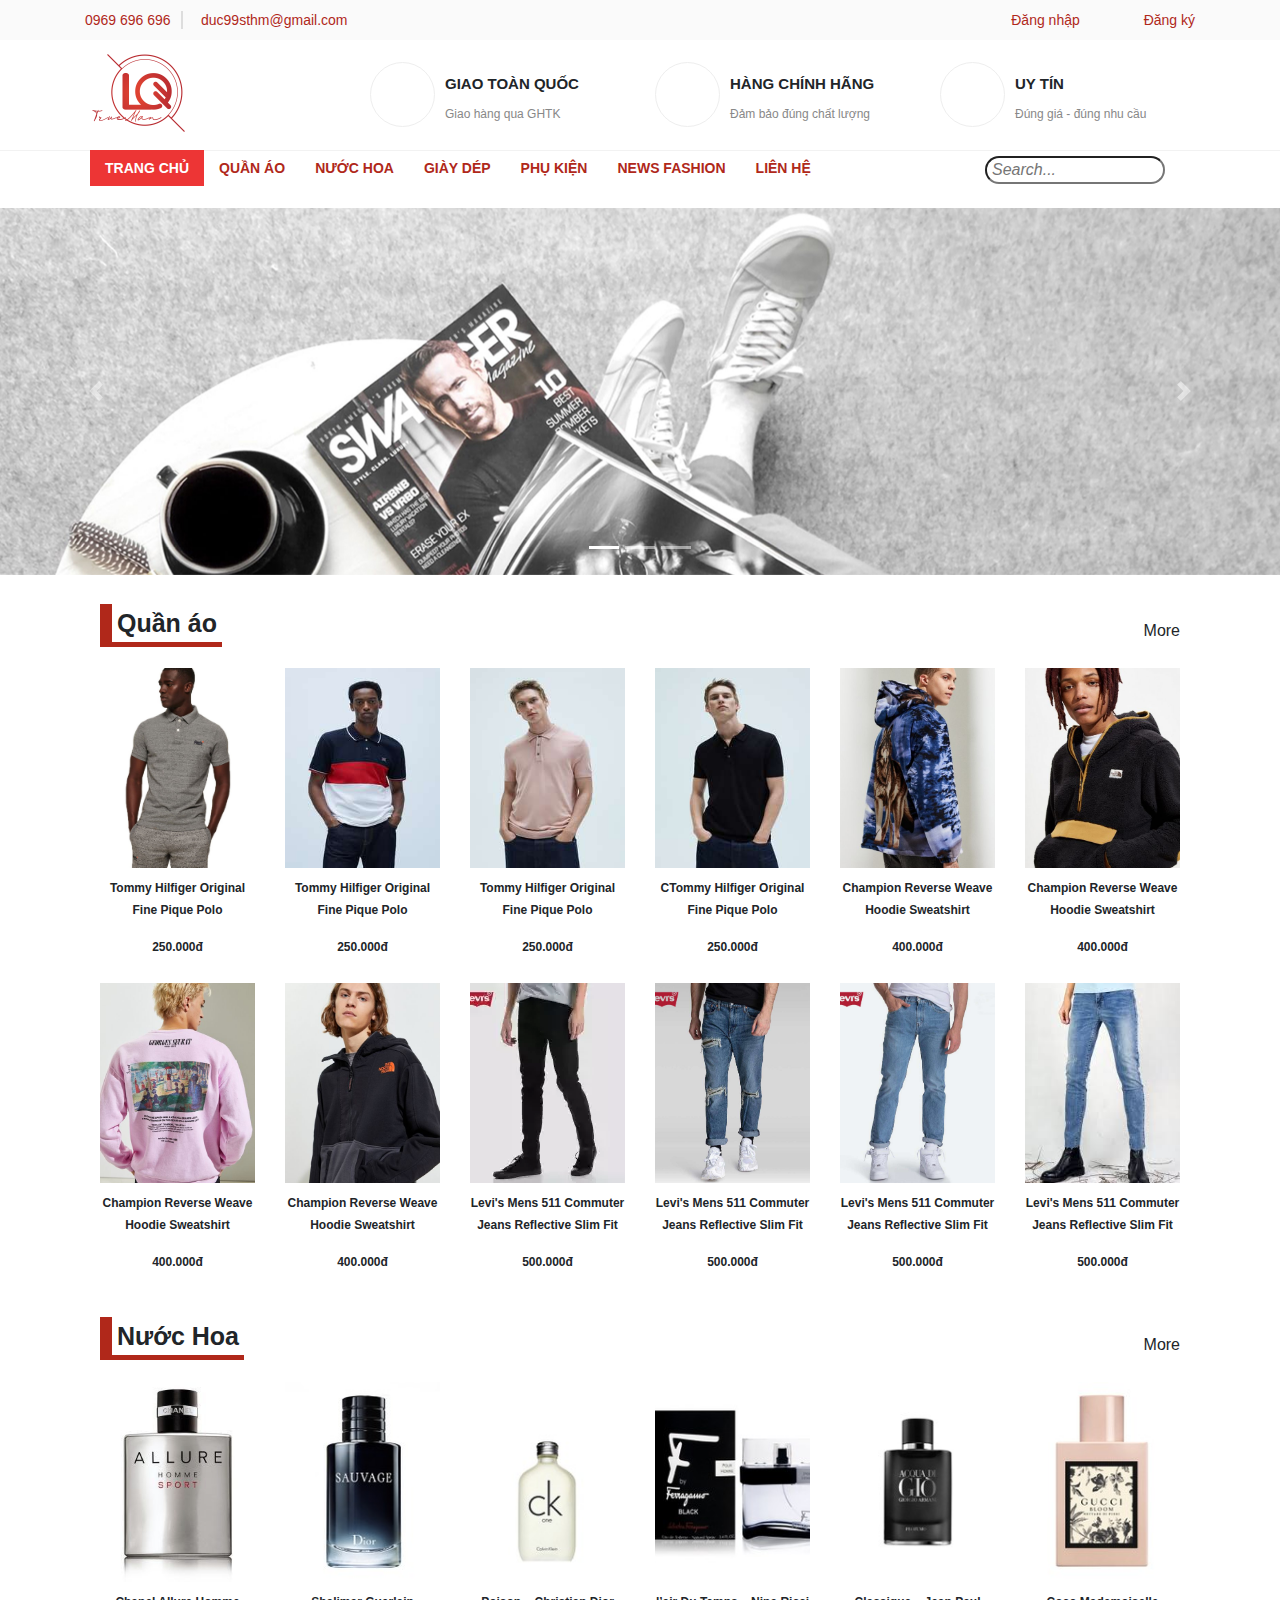
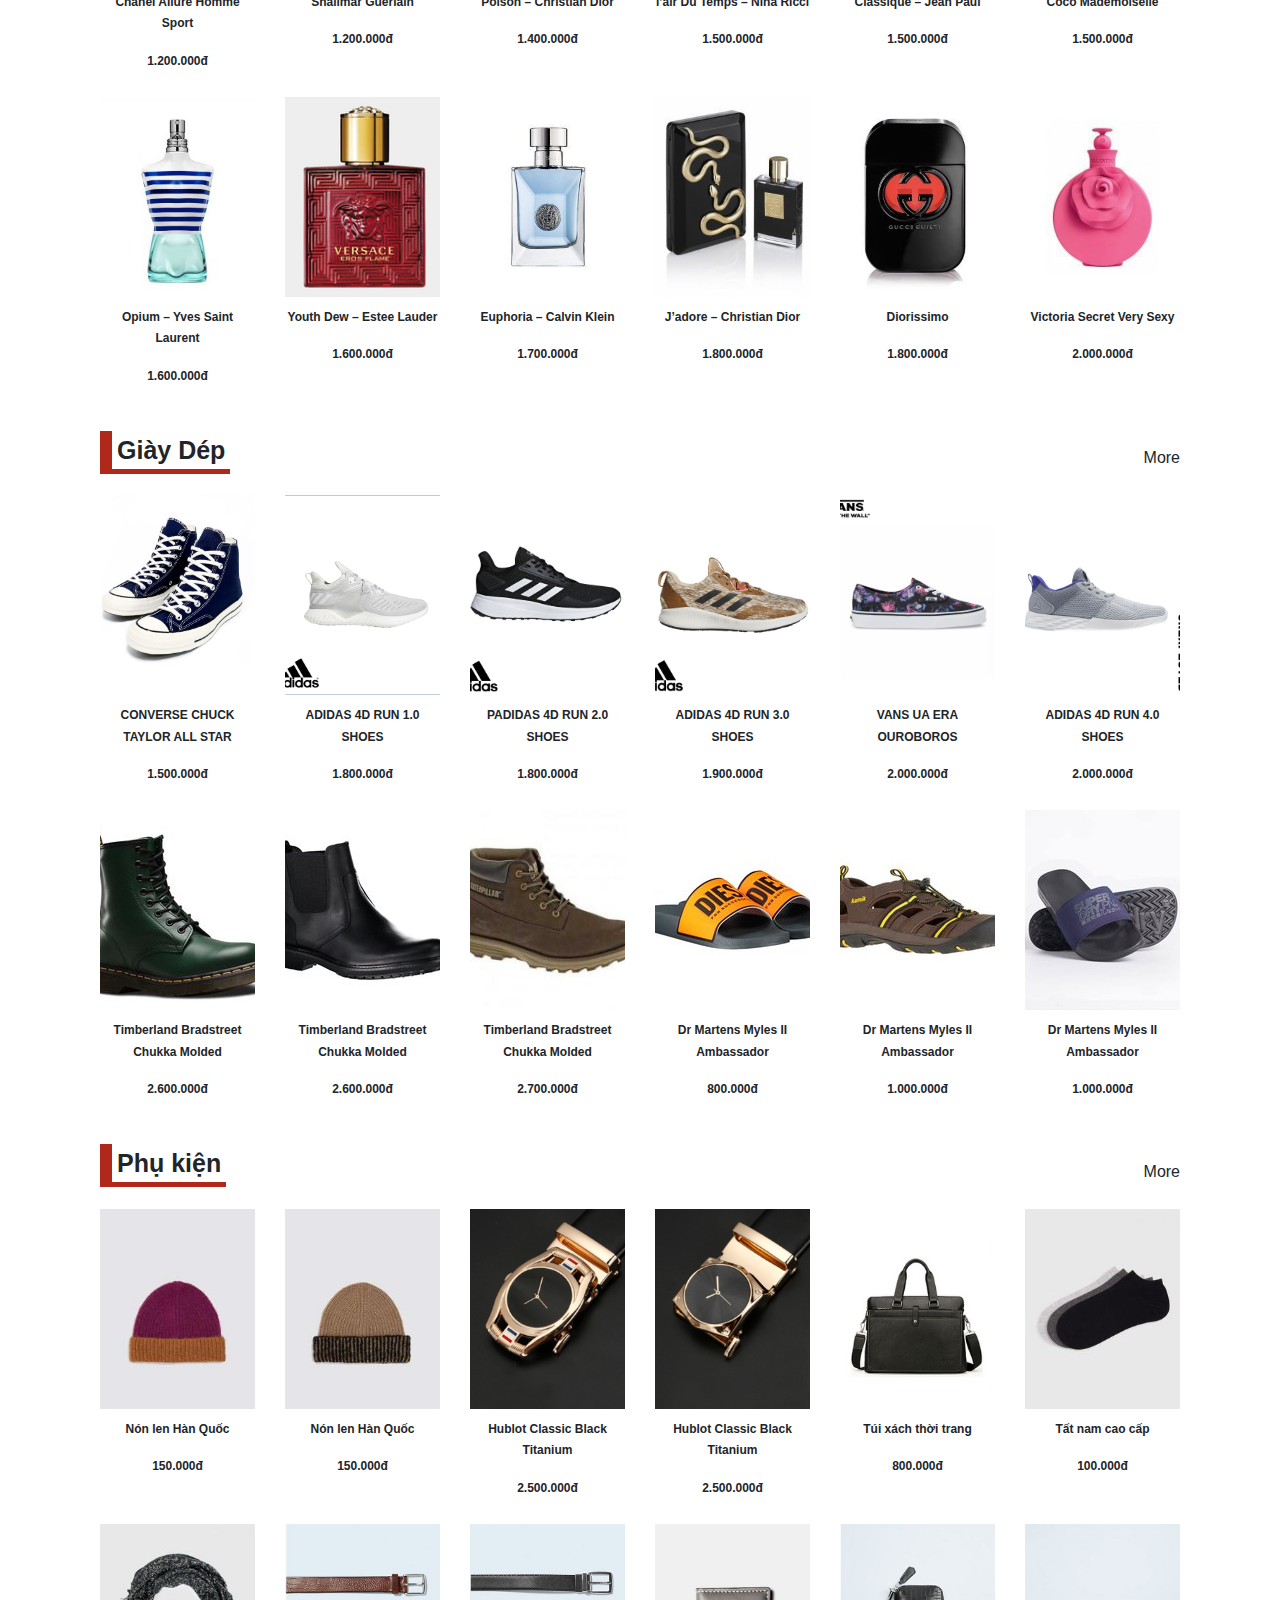
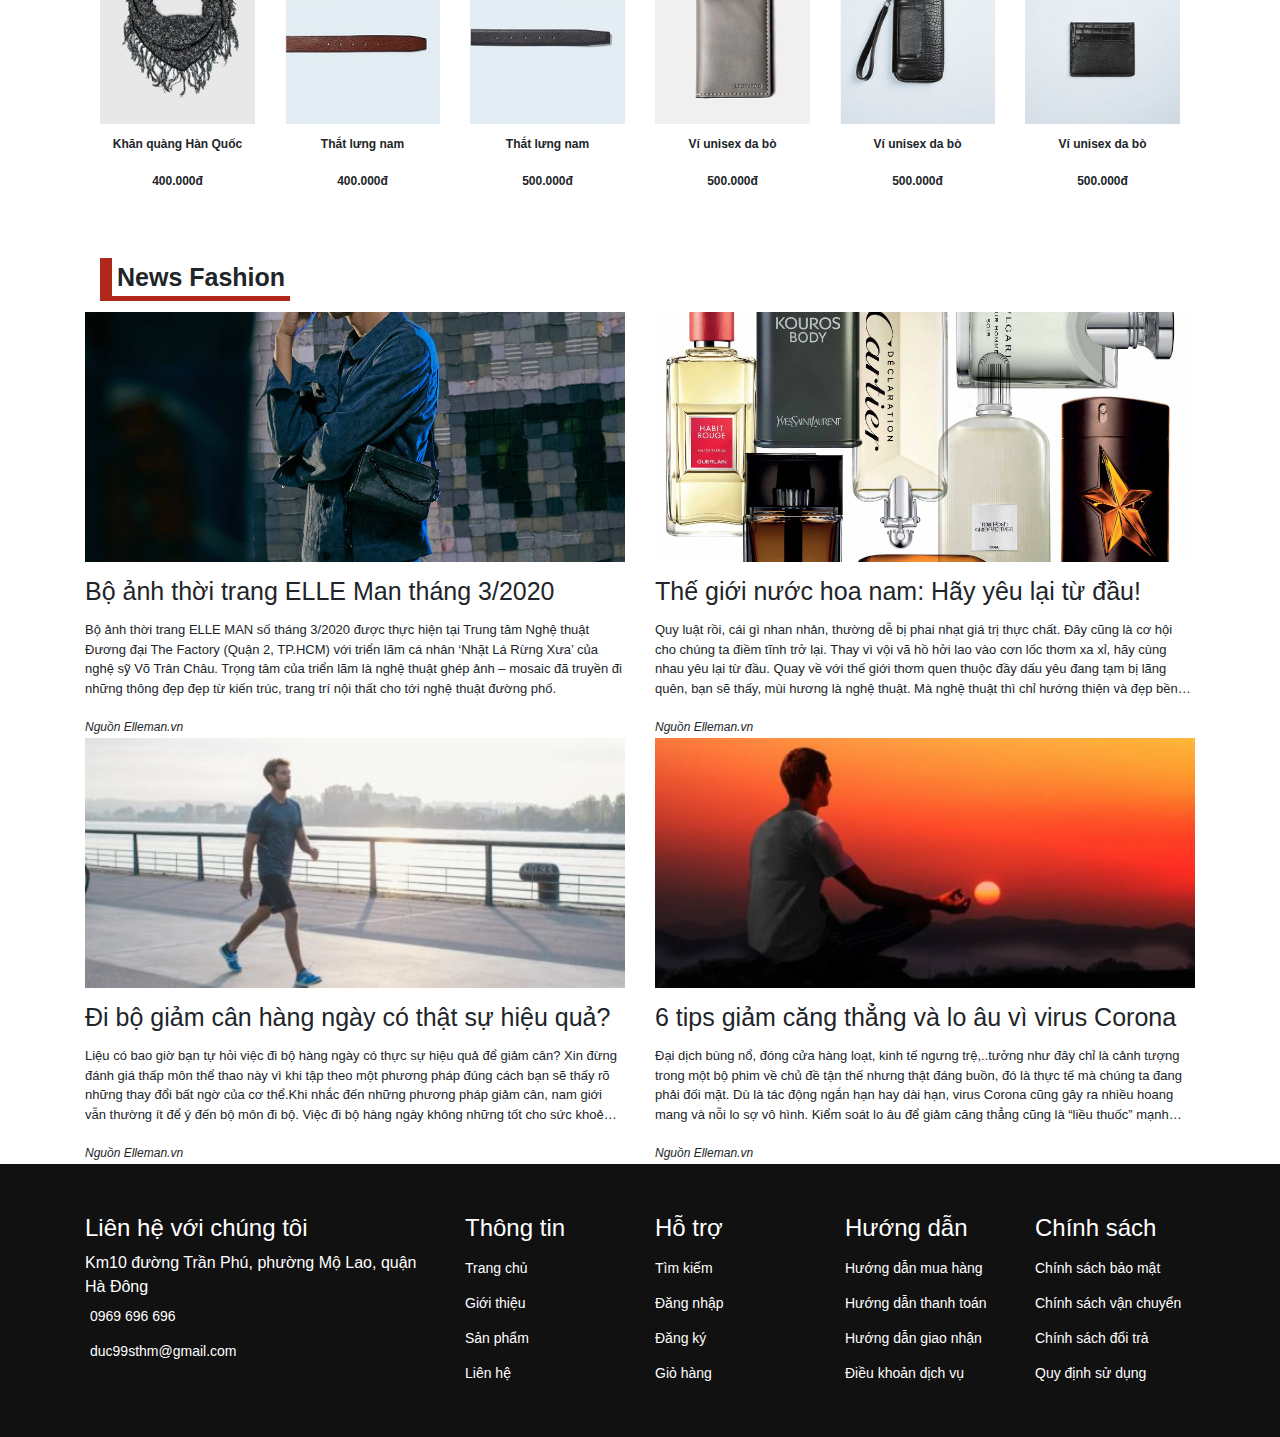
<file: index.html>
<!DOCTYPE html>
<html>
<head>
 	<meta charset="UTF-8">
    <meta name="viewport"
          content="width=device-width, user-scalable=no, initial-scale=1.0, maximum-scale=1.0, minimum-scale=1.0">
    <meta http-equiv="X-UA-Compatible" content="ie=edge">
    <title>Project</title>
    <link rel="stylesheet" href="css/bootstrap.css">
    <link rel="stylesheet" href="css/style.css">
    <link rel="stylesheet" href="https://kit-free.fontawesome.com/releases/latest/css/free-v4-shims.min.css" media="all">
	<link rel="stylesheet" href="https://kit-free.fontawesome.com/releases/latest/css/free-v4-font-face.min.css" media="all">
	<link rel="stylesheet" href="https://kit-free.fontawesome.com/releases/latest/css/free.min.css" media="all">
	<script src="https://ajax.googleapis.com/ajax/libs/jquery/3.5.1/jquery.min.js"></script>
	<script src="https://cdnjs.cloudflare.com/ajax/libs/popper.js/1.16.0/umd/popper.min.js"></script>
	<script src="https://maxcdn.bootstrapcdn.com/bootstrap/4.4.1/js/bootstrap.min.js"></script>
</head>
<body>
<header >
    <div class="top-bar" style="background-color: #fafafa;">
        <div class="container">
            <div>
                <div class="row" id="top-bar">
                    <div class="col-sm-6 col-xs-6 a-left d-none d-sm-block">
                        <span class="inline phone_head head_link" id="phone"><i class="fas fa-phone-alt"></i>
                        <a href="">0969 696 696</a></span>
                        <span class="inline mail_head head_link" id="mail"><i class="fa fa-envelope-o"></i>&nbsp;<a href="">duc99sthm@gmail.com</a></span>
                    </div>
                    <div class="col-sm-12 col-md-6">
                        <ul class="list-group list-group-horizontal">
                            
                            <li id="account">
                                <a id="dLabel" href="" class="head_link"><i class="fa fa-unlock-alt">
                                    
                                </i>&nbsp;Đăng nhập</a> 
                            </li>
                            <li id="resgiter">
                                <a id="dLabel2" class="head_link" href=""><i class="fa fa-user">
                                    
                                </i>&nbsp;Đăng ký</a>
                            </li>
                            
                        </ul>

                    </div>

                </div>
            </div>
        </div>
    </div>
	<div class="container">
		<div class="row">
			<div class="col-sm-12 col-md-3 col-lg-3 mx-auto">
				<div class="logo">						
						<a href="/" class="logo-wrapper ">					
							<img src="./imgs/logo1.png" alt="logo ">					
						</a>						
				</div>
			</div>
		
		
			<div class="col-md-3 d-none d-sm-block fix-header-kc">
				<div class="wrp">
					<div class="icon-header">
						<i class="fa fa-paper-plane"></i>
					</div>
					<div class="text-header">
						<p>Giao toàn quốc</p>
						<span>Giao hàng qua GHTK</span>
					</div>
				</div>
			</div>

			<div class="col-md-3 d-none d-sm-block fix-header-kc">
				<div class="wrp">
					<div class="icon-header">
						<i class="fa fa-recycle"></i>
					</div>
					<div class="text-header">
						<p>Hàng Chính Hãng</p>
						<span>Đảm bảo đúng chất lượng</span>
					</div>
				</div>
			</div>

			<div class="col-md-3 d-none d-sm-block fix-header-kc">
				<div class="wrp">
					<div class="icon-header">
						<i class="fa fa-life-ring"></i>
					</div>
					<div class="text-header">
						<p>Uy tín</p>
						<span>Đúng giá - đúng nhu cầu</span>
					</div>
				</div>
			</div>
		</div>
	</div>	
	<div class="header-nav">
		<div class="container">
		<div class="group menu " style="display: flex;">	
		<div class="col-xl-9 col-md-9 d-none d-lg-block navbar-expand-lg menu">

			<div class="menu-nav" >
			<ul class="navbar-nav">
				<li class="nav-item-active" id="item-home"><a href="">Trang Chủ</a></li>
				<li class="nav-item" id="item-menu"><a href="">Quần Áo</a></li>
				<li class="nav-item" id="item-menu"><a href="">Nước Hoa</a></li>
				<li class="nav-item" id="item-menu"><a href="">Giày Dép</a></li>
				<li class="nav-item" id="item-menu"><a href="">Phụ Kiện</a></li>
				<li class="nav-item" id="item-menu"><a href="">News Fashion</a></li>
				<li class="nav-item" id="item-menu"><a href="">Liên hệ</a></li>
			</ul>
			</div> <!-- menu xl -->
		</div> <!-- end menu xl -->
        <div class="col-10 navbar-expand-md d-xl-none menu"><!--  Menu Responsive  -->
            <button class="navbar-toggler" type="button" data-toggle="collapse" data-target="#collapsibleNavbar">
            <span class="navbar-toggler-icon"><img src="./imgs/logo-menu.png"></span>
            </button>
            <div class="menu-nav" id="collapsibleNavbar">
            <ul class="navbar-nav">
                <li class="nav-item" id="item-menu"><a href="">Trang Chủ</a></li>
                <li class="nav-item" id="item-menu"><a href="">Quần Áo</a></li>
                <li class="nav-item" id="item-menu"><a href="">Nước Hoa</a></li>
                <li class="nav-item" id="item-menu"><a href="">Giày Dép</a></li>
                <li class="nav-item" id="item-menu"><a href="">Phụ Kiện</a></li>
                <li class="nav-item" id="item-menu"><a href="">News Fashion</a></li>
                <li class="nav-item" id="item-menu"><a href="">Liên hệ</a></li>
            </ul>
            </div>
        </div> <!-- end  menu responsive   -->      
		<div class="col-xl-3 col-lg-3 col-md-6  menu-nav"> <!-- search-cart -->
			<ul class="nav" id="menu-nav">
				<li class="nav-item search" style="position: relative;" >
					<form action="/search" >
						<input type="text" id="bar-search" maxlength="70" name="query" id="search" placeholder="Search...">                           
					</form>
					<button><i class="fas fa-search" id="icon-search"></i></button>

				</li>
				<li class="nav-item">
					<button><i class="fas fa-shopping-cart" id="cart"></i></button>
				</li>
			</ul>
		</div> <!-- end search-cart -->
		</div>
		</div>
	</div>
	<div id="sile" class="carousel slide" data-ride="carousel">

		<!-- Indicators -->
		<ul class="carousel-indicators">
		<li data-target="#sile" data-slide-to="0" class="active"></li>
		<li data-target="#sile" data-slide-to="1"></li>
		<li data-target="#sile" data-slide-to="2"></li>
		</ul>

		<!-- The slideshow -->
		<div class="carousel-inner">
		<div class="carousel-item active">
		  <img src="./imgs/bg.jpg" alt="Sile">
		</div>
		<div class="carousel-item">
		  <img src="./imgs/bg1.jpg" alt="Sile">
		</div>
		<div class="carousel-item">
		  <img src="./imgs/bg2.jpg" alt="Sile">
		</div>
		</div>

		<!-- Left and right controls -->
		<a class="carousel-control-prev" href="#sile" data-slide="prev">
		<span class="carousel-control-prev-icon"></span>
		</a>
		<a class="carousel-control-next" href="#sile" data-slide="next">
		<span class="carousel-control-next-icon"></span>
		</a> <!-- Slie --> <!-- slie -->
	</div> <!-- end sile -->
</header>
<main>
	<div class="container">
		<div class="product">	<!-- Quần Áo -->
			<div class="d-flex justify-content-between" style="align-items: center;">
				<p><a href="" id="title">Quần áo</a></p>
				<a href="" id="more">More</a>
			</div>
			<div class="d-flex flex-wrap">
			<div class="col-lg-2 col-md-3 col-sm-6 col-6" id="item" >
				
				<div class="image">
                    <img src="imgs/01.jpg" alt="Áo Polo">
                    <div>
                        <a href="detailao.html">Add to cart</a>
                    </div>
                </div>
                <div class="info">
                    <p><a href="detailao.html">Tommy Hilfiger Original Fine Pique Polo</a></p>
                    <p>250.000đ</p>
                </div>
            	
			</div>
			<div class="col-lg-2 col-md-3 col-sm-6 col-6 " id="item" >
				
				<div class="image">
                    <img src="imgs/02.jpg" alt="Áo Polo">
                    <div>
                        <a href="detailao.html">Add to cart</a>
                    </div>
                </div>
                <div class="info">
                    <p><a href="detailao.html">Tommy Hilfiger Original Fine Pique Polo</a></p>
                    <p>250.000đ</p>
                </div>
            	
			</div>
			<div class="col-lg-2 col-md-3 col-sm-6 col-6 " id="item" >
				
				<div class="image">
                    <img src="imgs/03.jpg" alt="Áo Polo">
                    <div>
                        <a href="detailao.html">Add to cart</a>
                    </div>
                </div>
                <div class="info">
                    <p><a href="detailao.html">Tommy Hilfiger Original Fine Pique Polo</a></p>
                    <p>250.000đ</p>
                </div>
            	
			</div>
			<div class="col-lg-2 col-md-3 col-sm-6 col-6 " id="item" >
				
				<div class="image">
                    <img src="imgs/04.jpg" alt="Áo Polo">
                    <div>
                        <a href="detailao.html">Add to cart</a>
                    </div>
                </div>
                <div class="info">
                    <p><a href="detailao.html">CTommy Hilfiger Original Fine Pique Polo</a></p>
                    <p>250.000đ</p>
                </div>
            	
			</div>
			<div class="col-lg-2 col-md-3 col-sm-6 col-6 " id="item" >
				
				<div class="image">
                    <img src="imgs/05.jpg" alt="Áo Hoodie">
                    <div>
                        <a href="detailao.html">Add to cart</a>
                    </div>
                </div>
                <div class="info">
                    <p><a href="detailao.html">Champion Reverse Weave Hoodie Sweatshirt</a></p>
                    <p>400.000đ</p>
                </div>
            	
			</div>
			<div class="col-lg-2 col-md-3 col-sm-6 col-6 " id="item" >
				
				<div class="image">
                    <img src="imgs/06.jpg" alt="Áo Hoodie">
                    <div>
                        <a href="detailao.html">Add to cart</a>
                    </div>
                </div>
                <div class="info">
                    <p><a href="detailao.html">Champion Reverse Weave Hoodie Sweatshirt</a></p>
                    <p>400.000đ</p>
                </div>
            	
			</div>
			<div class="col-lg-2 col-md-3 col-sm-6 col-6 " id="item" >
				
				<div class="image">
                    <img src="imgs/07.jpg" alt="Áo Hoodie">
                    <div>
                        <a href="detailao.html">Add to cart</a>
                    </div>
                </div>
                <div class="info">
                    <p><a href="detailao.html">Champion Reverse Weave Hoodie Sweatshirt</a></p>
                    <p>400.000đ</p>
                </div>
            	
			</div>
			<div class="col-lg-2 col-md-3 col-sm-6 col-6 " id="item" >
				
				<div class="image">
                    <img src="imgs/08.jpg" alt="Áo Hoodie">
                    <div>
                        <a href="detailao.html">Add to cart</a>
                    </div>
                </div>
                <div class="info">
                    <p><a href="detailao.html">Champion Reverse Weave Hoodie Sweatshirt</a></p>
                    <p>400.000đ</p>
                </div>
            	
			</div>
			<div class="col-lg-2 col-md-3 col-sm-6 col-6 " id="item" >
				
				<div class="image">
                    <img src="imgs/09.webp" alt="Quần bò Jean">
                    <div>
                        <a href="detailao.html">Add to cart</a>
                    </div>
                </div>
                <div class="info">
                    <p><a href="detailao.html">Levi's Mens 511 Commuter Jeans Reflective Slim Fit</a></p>
                    <p>500.000đ</p>
                </div>
            	
			</div>
			<div class="col-lg-2 col-md-3 col-sm-6 col-6 " id="item" >
				
				<div class="image">
                    <img src="imgs/10.jpg" alt="Quần Jean">
                    <div>
                        <a href="detailao.html">Add to cart</a>
                    </div>
                </div>
                <div class="info">
                    <p><a href="detailao.html">Levi's Mens 511 Commuter Jeans Reflective Slim Fit</a></p>
                    <p>500.000đ</p>
                </div>
            	
			</div>
			<div class="col-lg-2 col-md-3 col-sm-6 col-6 " id="item" >
				
				<div class="image">
                    <img src="imgs/11.jpg" alt="Quần Jean">
                    <div>
                        <a href="detailao.html">Add to cart</a>
                    </div>
                </div>
                <div class="info">
                    <p><a href="detailao.html">Levi's Mens 511 Commuter Jeans Reflective Slim Fit</a></p>
                    <p>500.000đ</p>
                </div>
            	
			</div>
			<div class="col-lg-2 col-md-3 col-sm-6 col-6 " id="item" >
				
				<div class="image">
                    <img src="imgs/13.jpg" alt="Áo Hoodie">
                    <div>
                        <a href="detailao.html">Add to cart</a>
                    </div>
                </div>
                <div class="info">
                    <p><a href="detailao.html">Levi's Mens 511 Commuter Jeans Reflective Slim Fit</a></p>
                    <p id="">500.000đ</p>
                </div>
            	
			</div>
			</div>
		</div> <!-- End Quần Áo -->

		<div class="product">	<!-- Nước Hoa -->
			<div class="d-flex justify-content-between" style="align-items: center;">
				<p><a href="" id="title">Nước Hoa</a></p>
				<a href="" id="more">More</a>
			</div>
			<div class="d-flex flex-wrap">
			<div class="col-lg-2 col-md-3 col-sm-6 col-6" id="item" >
				
				<div class="image">
                    <img src="imgs/nh1.jpg" alt="Nước Hoa">
                    <div>
                        <a href="detailnh.html">Add to cart</a>
                    </div>
                </div>
                <div class="info">
                    <p><a href="detailnh.html">Chanel Allure Homme Sport </a></p>
                    <p>1.200.000đ</p>
                </div>
            	
			</div>
			<div class="col-lg-2 col-md-3 col-sm-6 col-6 " id="item" >
				
				<div class="image">
                    <img src="imgs/nh2.jpg" alt="Nước Hoa">
                    <div>
                        <a href="detailnh.html">Add to cart</a>
                    </div>
                </div>
                <div class="info">
                    <p><a href="detailnh.html">Shalimar Guerlain</a></p>
                    <p>1.200.000đ</p>
                </div>
            	
			</div>
			<div class="col-lg-2 col-md-3 col-sm-6 col-6 " id="item" >
				
				<div class="image">
                    <img src="imgs/nh3.jpg" alt="Nước Hoa">
                    <div>
                        <a href="detailnh.html">Add to cart</a>
                    </div>
                </div>
                <div class="info">
                    <p><a href="detailnh.html">Poison – Christian Dior</a></p>
                    <p>1.400.000đ</p>
                </div>
            	
			</div>
			<div class="col-lg-2 col-md-3 col-sm-6 col-6 " id="item" >
				
				<div class="image">
                    <img src="imgs/nh4.jpg" alt="nước hoa">
                    <div>
                        <a href="detailnh.html">Add to cart</a>
                    </div>
                </div>
                <div class="info">
                    <p><a href="deatailnh.html">l’air Du Temps – Nina Ricci</a></p>
                    <p>1.500.000đ</p>
                </div>
            	
			</div>
			<div class="col-lg-2 col-md-3 col-sm-6 col-6 " id="item" >
				
				<div class="image">
                    <img src="imgs/nh5.jpg" alt="nước hoa">
                    <div>
                        <a href="detailnh.html">Add to cart</a>
                    </div>
                </div>
                <div class="info">
                    <p><a href="detailnh.html">Classique – Jean Paul </a></p>
                    <p>1.500.000đ</p>
                </div>
            	
			</div>
			<div class="col-lg-2 col-md-3 col-sm-6 col-6 " id="item" >
				
				<div class="image">
                    <img src="imgs/nh6.jpg" alt="Nước Hoa">
                    <div>
                        <a href="deatilnh.html">Add to cart</a>
                    </div>
                </div>
                <div class="info">
                    <p><a href="deatilnh.html">Coco Mademoiselle</a></p>
                    <p>1.500.000đ</p>
                </div>
            	
			</div>
			<div class="col-lg-2 col-md-2 col-sm-6 col-6 " id="item" >
				
				<div class="image">
                    <img src="imgs/nh7.jpg" alt="Áo Hoodie">
                    <div>
                        <a href="detailnh.html">Add to cart</a>
                    </div>
                </div>
                <div class="info">
                    <p><a href="detailnh.html">Opium – Yves Saint Laurent</a></p>
                    <p>1.600.000đ</p>
                </div>
            	
			</div>
			<div class="col-lg-2 col-md-3 col-sm-6 col-6 " id="item" >
				
				<div class="image">
                    <img src="imgs/nh8.png" alt="Áo Hoodie">
                    <div>
                        <a href="detailnh.html">Add to cart</a>
                    </div>
                </div>
                <div class="info">
                    <p><a href="detailnh.html">Youth Dew – Estee Lauder</a></p>
                    <p>1.600.000đ</p>
                </div>
            	
			</div>
			<div class="col-lg-2 col-md-3 col-sm-6 col-6 " id="item" >
				
				<div class="image">
                    <img src="imgs/nh9.jpg" alt="Quần bò Jean">
                    <div>
                        <a href="detailnh.html">Add to cart</a>
                    </div>
                </div>
                <div class="info">
                    <p><a href="detailnh.html">Euphoria – Calvin Klein</a></p>
                    <p>1.700.000đ</p>
                </div>
            	
			</div>
			<div class="col-lg-2 col-md-3 col-sm-6 col-6 " id="item" >
				
				<div class="image">
                    <img src="imgs/nh10.jpg" alt="Quần Jean">
                    <div>
                        <a href="detailnh.html">Add to cart</a>
                    </div>
                </div>
                <div class="info">
                    <p><a href="detailnh.html">J’adore – Christian Dior</a></p>
                    <p>1.800.000đ</p>
                </div>
            	
			</div>
			<div class="col-lg-2 col-md-3 col-sm-6 col-6 " id="item" >
				
				<div class="image">
                    <img src="imgs/nh11.jpg" alt="Quần Jean">
                    <div>
                        <a href="detailnh.html">Add to cart</a>
                    </div>
                </div>
                <div class="info">
                    <p><a href="deatilnh.html">Diorissimo</a></p>
                    <p>1.800.000đ</p>
                </div>
            	
			</div>
			<div class="col-lg-2 col-md-3 col-sm-6 col-6 " id="item" >
				
				<div class="image">
                    <img src="imgs/nh12.jpg" alt="Áo Hoodie">
                    <div>
                        <a href="deatilnh.html">Add to cart</a>
                    </div>
                </div>
                <div class="info">
                    <p><a href="deatilnh.html">Victoria Secret Very Sexy</a></p>
                    <p id="">2.000.000đ</p>
                </div>
            	
			</div>
			</div>
		</div> <!-- End Nước Hoa -->

		<div class="product">	<!-- Giày Dép -->
			<div class="d-flex justify-content-between" style="align-items: center;">
				<p><a href="" id="title">Giày Dép</a></p>
				<a href="" id="more">More</a>
			</div>
			<div class="d-flex flex-wrap">
			<div class="col-lg-2 col-md-3 col-sm-6 col-6" id="item" >
				
				<div class="image">
                    <img src="imgs/g1.jpg" alt="Giày">
                    <div>
                        <a href="detailgiay.html">Add to cart</a>
                    </div>
                </div>
                <div class="info">
                    <p><a href="detailgiay.html">
                    CONVERSE CHUCK TAYLOR ALL STAR</a></p>
                    <p>1.500.000đ</p>
                </div>
            	
			</div>
			<div class="col-lg-2 col-md-3 col-sm-6 col-6 " id="item" >
				
				<div class="image">
                    <img src="imgs/g2.png" alt="Giày">
                    <div>
                        <a href="detailgiay.html">Add to cart</a>
                    </div>
                </div>
                <div class="info">
                    <p><a href="detailgiay.html">ADIDAS 4D RUN 1.0 SHOES</a></p>
                    <p>1.800.000đ</p>
                </div>
            	
			</div>
			<div class="col-lg-2 col-md-3 col-sm-6 col-6 " id="item" >
				
				<div class="image">
                    <img src="imgs/g3.jpg" alt="Giày ">
                    <div>
                        <a href="detailgiay.html">Add to cart</a>
                    </div>
                </div>
                <div class="info">
                    <p><a href="detailgiay.html">PADIDAS 4D RUN 2.0 SHOES</a></p>
                    <p>1.800.000đ</p>
                </div>
            	
			</div>
			<div class="col-lg-2 col-md-3 col-sm-6 col-6 " id="item" >
				
				<div class="image">
                    <img src="imgs/g4.jpg" alt="Giày">
                    <div>
                        <a href="detailgiay.html">Add to cart</a>
                    </div>
                </div>
                <div class="info">
                    <p><a href="detailgiay.html">ADIDAS 4D RUN 3.0 SHOES</a></p>
                    <p>1.900.000đ</p>
                </div>
            	
			</div>
			<div class="col-lg-2 col-md-3 col-sm-6 col-6 " id="item" >
				
				<div class="image">
                    <img src="imgs/g5.jpg" alt="Giày">
                    <div>
                        <a href="detailgiay.html">Add to cart</a>
                    </div>
                </div>
                <div class="info">
                    <p><a href="detailgiay.html">VANS UA ERA OUROBOROS </a></p>
                    <p>2.000.000đ</p>
                </div>
            	
			</div>
			<div class="col-lg-2 col-md-3 col-sm-6 col-6 " id="item" >
				
				<div class="image">
                    <img src="imgs/g6.png" alt="Giày">
                    <div>
                        <a href="detailgiay.html">Add to cart</a>
                    </div>
                </div>
                <div class="info">
                    <p><a href="detailgiay.html">ADIDAS 4D RUN 4.0 SHOES</a></p>
                    <p>2.000.000đ</p>
                </div>
            	
			</div>
			<div class="col-lg-2 col-md-3 col-sm-6 col-6 " id="item" >
				
				<div class="image">
                    <img src="imgs/g7.jpg" alt="Giày">
                    <div>
                        <a href="detailgiay.html">Add to cart</a>
                    </div>
                </div>
                <div class="info">
                    <p><a href="detailgiay.html">Timberland Bradstreet Chukka Molded</a></p>
                    <p>2.600.000đ</p>
                </div>
            	
			</div>
			<div class="col-lg-2 col-md-3 col-sm-6 col-6 " id="item" >
				
				<div class="image">
                    <img src="imgs/g8.jpg" alt="Giày">
                    <div>
                        <a href="detailgiay.html">Add to cart</a>
                    </div>
                </div>
                <div class="info">
                    <p><a href="detailgiay.html">Timberland Bradstreet Chukka Molded</a></p>
                    <p>2.600.000đ</p>
                </div>
            	
			</div>
			<div class="col-lg-2 col-md-3 col-sm-6 col-6 " id="item" >
				
				<div class="image">
                    <img src="imgs/g9.jpg" alt="Giày">
                    <div>
                        <a href="detailgiay.html">Add to cart</a>
                    </div>
                </div>
                <div class="info">
                    <p><a href="detailgiay.html">Timberland Bradstreet Chukka Molded</a></p>
                    <p>2.700.000đ</p>
                </div>
            	
			</div>
			<div class="col-lg-2 col-md-3 col-sm-6 col-6 " id="item" >
				
				<div class="image">
                    <img src="imgs/g10.jpg" alt="Dép">
                    <div>
                        <a href="detailgiay.html">Add to cart</a>
                    </div>
                </div>
                <div class="info">
                    <p><a href="detailgiay.html">Dr Martens Myles II Ambassador</a></p>
                    <p>800.000đ</p>
                </div>
            	
			</div>
			<div class="col-lg-2 col-md-3 col-sm-6 col-6 " id="item" >
				
				<div class="image">
                    <img src="imgs/g11.jpg" alt="Dép">
                    <div>
                        <a href="detailgiay.html">Add to cart</a>
                    </div>
                </div>
                <div class="info">
                    <p><a href="detailgiay.html">Dr Martens Myles II Ambassador</a></p>
                    <p>1.000.000đ</p>
                </div>
            	
			</div>
			<div class="col-lg-2 col-md-3 col-sm-6 col-6 " id="item" >
				
				<div class="image">
                    <img src="imgs/g12.jpg" alt="Dép">
                    <div>
                        <a href="detailgiay.html">Add to cart</a>
                    </div>
                </div>
                <div class="info">
                    <p><a href="detailgiay.html">Dr Martens Myles II Ambassador</a></p>
                    <p id="">1.000.000đ</p>
                </div>
            	
			</div>
			</div>
		</div> <!-- End Giày Dép -->	

		<div class="product">	<!-- Phụ Kiện -->
			<div class="d-flex justify-content-between" style="align-items: center;">
				<p><a href="" id="title">Phụ kiện</a></p>
				<a href="" id="more">More</a>
			</div>
			<div class="d-flex flex-wrap">
			<div class="col-lg-2 col-md-3 col-sm-6 col-6" id="item" >
				
				<div class="image">
                    <img src="imgs/pk1.jpg" alt="Nón Len">
                    <div>
                        <a href="">Add to cart</a>
                    </div>
                </div>
                <div class="info">
                    <p><a href="">Nón len Hàn Quốc</a></p>
                    <p>150.000đ</p>
                </div>
            	
			</div>
			<div class="col-lg-2 col-md-3 col-sm-6 col-6 " id="item" >
				
				<div class="image">
                    <img src="imgs/pk2.jpg" alt="Nón Len">
                    <div>
                        <a href="">Add to cart</a>
                    </div>
                </div>
                <div class="info">
                    <p><a href="">Nón len Hàn Quốc</a></p>
                    <p>150.000đ</p>
                </div>
            	
			</div>
			<div class="col-lg-2 col-md-3 col-sm-6 col-6 " id="item" >
				
				<div class="image">
                    <img src="imgs/pk3.png" alt="Đồng Hồ">
                    <div>
                        <a href="">Add to cart</a>
                    </div>
                </div>
                <div class="info">
                    <p><a href="">Hublot Classic Black Titanium</a></p>
                    <p>2.500.000đ</p>
                </div>
            	
			</div>
			<div class="col-lg-2 col-md-3 col-sm-6 col-6 " id="item" >
				
				<div class="image">
                    <img src="imgs/pk4.png" alt="Đồng Hồ">
                    <div>
                        <a href="">Add to cart</a>
                    </div>
                </div>
                <div class="info">
                    <p><a href="">Hublot Classic Black Titanium</a></p>
                    <p>2.500.000đ</p>
                </div>
            	
			</div>
			<div class="col-lg-2 col-md-3 col-sm-6 col-6 " id="item" >
				
				<div class="image">
                    <img src="imgs/pk5.jpg" alt="Túi xách">
                    <div>
                        <a href="">Add to cart</a>
                    </div>
                </div>
                <div class="info">
                    <p><a href="">Túi xách thời trang</a></p>
                    <p>800.000đ</p>
                </div>
            	
			</div>
			<div class="col-lg-2 col-md-3 col-sm-6 col-6 " id="item" >
				
				<div class="image">
                    <img src="imgs/pk6.jpg" alt="tất">
                    <div>
                        <a href="">Add to cart</a>
                    </div>
                </div>
                <div class="info">
                    <p><a href="">Tất nam cao cấp</a></p>
                    <p>100.000đ</p>
                </div>
            	
			</div>
			<div class="col-lg-2 col-md-3 col-sm-6 col-6 " id="item" >
				
				<div class="image">
                    <img src="imgs/pk7.jpg" alt="Khăn quàng">
                    <div>
                        <a href="">Add to cart</a>
                    </div>
                </div>
                <div class="info">
                    <p><a href="">Khăn quàng Hàn Quốc</a></p>
                    <p>400.000đ</p>
                </div>
            	
			</div>
			<div class="col-lg-2 col-md-3 col-sm-6 col-6 " id="item" >
				
				<div class="image">
                    <img src="imgs/pk8.jpg" alt="Thắt lưng">
                    <div>
                        <a href="">Add to cart</a>
                    </div>
                </div>
                <div class="info">
                    <p><a href="">Thắt lưng nam</a></p>
                    <p>400.000đ</p>
                </div>
            	
			</div>
			<div class="col-lg-2 col-md-3 col-sm-6 col-6 " id="item" >
				
				<div class="image">
                    <img src="imgs/pk9.jpg" alt="Quần bò Jean">
                    <div>
                        <a href="">Add to cart</a>
                    </div>
                </div>
                <div class="info">
                    <p><a href="">Thắt lưng nam</a></p>
                    <p>500.000đ</p>
                </div>
            	
			</div>
			<div class="col-lg-2 col-md-3 col-sm-6 col-6 " id="item" >
				
				<div class="image">
                    <img src="imgs/pk10.jpg" alt="Quần Jean">
                    <div>
                        <a href="">Add to cart</a>
                    </div>
                </div>
                <div class="info">
                    <p><a href="">Ví unisex da bò</a></p>
                    <p>500.000đ</p>
                </div>
            	
			</div>
			<div class="col-lg-2 col-md-3 col-sm-6 col-6 " id="item" >
				
				<div class="image">
                    <img src="imgs/pk11.jpg" alt="Quần Jean">
                    <div>
                        <a href="">Add to cart</a>
                    </div>
                </div>
                <div class="info">
                    <p><a href="">Ví unisex da bò</a></p>
                    <p>500.000đ</p>
                </div>
            	
			</div>
			<div class="col-lg-2 col-md-3 col-sm-6 col-6 " id="item" >
				
				<div class="image">
                    <img src="imgs/pk12.jpg" alt="Áo Hoodie">
                    <div>
                        <a href="">Add to cart</a>
                    </div>
                </div>
                <div class="info">
                    <p><a href="">Ví unisex da bò</a></p>
                    <p id="">500.000đ</p>
                </div>
            	
			</div>
			</div>
		</div> <!-- End Phụ Kiện -->	

		<div class="product"> <!-- News Fashion< -->
			<div class="d-flex justify-content-between" style="align-items: center;">
				<p><a href="" id="title">News Fashion</a></p>
			</div>
			<div class="row">
				<div class="col-md-6 col-12">
					<div class="img-news">
						<a href=https://www.elleman.vn/tap-chi/bo-anh-thoi-trang-elle-man-thang-3-2020><img src="./imgs/news2.jpg" alt="Nước hoa"></a>
					</div>
					<div class="infor-news">
						<h1><a href="https://www.elleman.vn/tap-chi/bo-anh-thoi-trang-elle-man-thang-3-2020">Bộ ảnh thời trang ELLE Man tháng 3/2020</a></h1>
						<p>Bộ ảnh thời trang ELLE MAN số tháng 3/2020 được thực hiện tại Trung tâm Nghệ thuật Đương đại The Factory (Quận 2, TP.HCM) với triển lãm cá nhân ‘Nhặt Lá Rừng Xưa’ của nghệ sỹ Võ Trân Châu. Trọng tâm của triển lãm là nghệ thuật ghép ảnh – mosaic đã truyền đi những thông đẹp đẹp từ kiến trúc, trang trí nội thất cho tới nghệ thuật đường phố.</p>
						<span>Nguồn Elleman.vn</span>
					</div>
				</div>
				<div class="col-md-6 col-12">
					<div class="img-news">
						<a href="https://www.elleman.vn/tap-chi/the-gioi-nuoc-hoa-nam-elleman-t3-2020"><img src="./imgs/news1.jpg" alt="Nước hoa"></a>
					</div>
					<div class="infor-news">
						<h1><a href="https://www.elleman.vn/tap-chi/the-gioi-nuoc-hoa-nam-elleman-t3-2020">Thế giới nước hoa nam: Hãy yêu lại từ đầu!</a></h1>
						<p>Quy luật rồi, cái gì nhan nhản, thường dễ bị phai nhạt giá trị thực chất. Đây cũng là cơ hội cho chúng ta điềm tĩnh trở lại. Thay vì vội vã hồ hởi lao vào cơn lốc thơm xa xỉ, hãy cùng nhau yêu lại từ đầu. Quay về với thế giới thơm quen thuộc đầy dấu yêu đang tạm bị lãng quên, bạn sẽ thấy, mùi hương là nghệ thuật. Mà nghệ thuật thì chỉ hướng thiện và đẹp bền vững, chứ không phân sang hèn, đắt rẻ. Những sáng tạo thơm dưới đây không chỉ tinh tế và kinh tế, đẹp bền vững</p>
						<span>Nguồn Elleman.vn</span>
					</div>
				</div>
				<div class="col-md-6 col-12">
					<div class="img-news">
						<a href="https://www.elleman.vn/suc-khoe/di-bo-hieu-qua-giam-can"><img src="./imgs/news.jpg" alt="Nước hoa"></a>
					</div>
					<div class="infor-news">
						<h1><a href="https://www.elleman.vn/suc-khoe/di-bo-hieu-qua-giam-can">Đi bộ giảm cân hàng ngày có thật sự hiệu quả?</a></h1>
						<p>Liệu có bao giờ bạn tự hỏi việc đi bộ hàng ngày có thực sự hiệu quả để giảm cân? Xin đừng đánh giá thấp môn thể thao này vì khi tập theo một phương pháp đúng cách bạn sẽ thấy rõ những thay đổi bất ngờ của cơ thể.Khi nhắc đến những phương pháp giảm cân, nam giới vẫn thường ít để ý đến bộ môn đi bộ. Việc đi bộ hàng ngày không những tốt cho sức khoẻ mà còn là cách giảm cân hiệu quả bạn không nên bỏ qua. Để làm cho việc đi bộ thực sự đền đáp nỗ lực giảm cân của bạn, hãy ghi nhớ 6 lời khuyên của ELLE Mantrong bài viết sau đây.</p>
						<span>Nguồn Elleman.vn</span>
					</div>
				</div>
				<div class="col-md-6 col-12">
					<div class="img-news">
						<a href="https://www.elleman.vn/suc-khoe/giam-cang-thang-do-virus-corona"><img src="./imgs/news3.jpg" alt="Nước hoa"></a>
					</div>
					<div class="infor-news">
						<h1><a href="https://www.elleman.vn/suc-khoe/giam-cang-thang-do-virus-corona">6 tips giảm căng thẳng và lo âu vì virus Corona</a></h1>
						<p>Đại dịch bùng nổ, đóng cửa hàng loạt, kinh tế ngưng trệ,..tưởng như đây chỉ là cảnh tượng trong một bộ phim về chủ đề tận thế nhưng thật đáng buồn, đó là thực tế mà chúng ta đang phải đối mặt. Dù là tác động ngắn hạn hay dài hạn, virus Corona cũng gây ra nhiều hoang mang và nỗi lo sợ vô hình. Kiểm soát lo âu để giảm căng thẳng cũng là “liều thuốc” mạnh nhất để chúng ta vượt qua khoảng thời gian khó khăn này.</p>
						<span>Nguồn Elleman.vn</span>
					</div>
				</div>
			</div>					
		</div> <!-- End News Fashion -->
	</div>
</main>
<footer>
    <div class="container">
        <div class="row">
            <div class="col-xs-12 col-sm-12 col-md-4 col-lg-4">
                <div class="footer-widget">
                    <h4><span>Liên hệ với chúng tôi</span></h4>
                    <ul class="list-menu list-info">
                        <li class="m-pc">
                            <i class="fas fa-map-marker-alt" id="map"></i>
                            <span>
                            
                            Km10 đường Trần Phú, phường Mộ Lao, quận Hà Đông
                            
                            </span>
                        </li>
                        <li class="m-pc">
                            <i class="fas fa-phone-alt"></i>
                            <a class="tx" href="">0969 696 696</a>                                  
                        </li>
                        <li class="m-pc">
                            <i class="fas fa-envelope"></i>
                            <a class="tx" href="">duc99sthm@gmail.com</a>                                   
                        </li>                               
                    </ul> 
                </div>
            </div>
            <div class="col-xs-12 col-sm-6 col-md-2">
                <div class="footer-widget">
                    <h4><span>Thông tin</span></h4>
                    <ul class="list-menu" style="">
                        
                        <li><a href="">Trang chủ</a></li>
                        
                        <li><a href="">Giới thiệu</a></li>
                        
                        <li><a href="">Sản phẩm</a></li>
                        
                        <li><a href="">Liên hệ</a></li>
                        
                    </ul>
                </div>
            </div>
            <div class="col-xs-12 col-sm-6 col-md-2">
                <div class="footer-widget">
                    <h4><span>Hỗ trợ</span></h4>
                    <ul class="list-menu">
                        
                        <li><a href="">Tìm kiếm</a></li>
                        
                        <li><a href="">Đăng nhập</a></li>
                        
                        <li><a href="">Đăng ký</a></li>
                        
                        <li><a href="">Giỏ hàng</a></li>
                        
                    </ul>
                </div>
            </div>
            <div class="col-xs-12 col-sm-6 col-md-2">
                <div class="footer-widget no-border">
                    <h4><span>Hướng dẫn</span></h4>           
                    <ul class="list-menu">
                        
                        <li><a href="">Hướng dẫn mua hàng</a></li>
                        
                        <li><a href="">Hướng dẫn thanh toán</a></li>
                        
                        <li><a href="">Hướng dẫn giao nhận</a></li>
                        
                        <li><a href="">Điều khoản dịch vụ</a></li>
                        
                    </ul>

                </div>
            </div>
            <div class="col-xs-12 col-sm-6 col-md-2">
                <div class="footer-widget no-border">
                    <h4><span>Chính sách</span></h4>           
                    <ul class="list-menu">
                        
                        <li><a href="">Chính sách bảo mật</a></li>
                        
                        <li><a href="">Chính sách vận chuyển</a></li>
                        
                        <li><a href="">Chính sách đổi trả</a></li>
                        
                        <li><a href="">Quy định sử dụng</a></li>
                        
                    </ul>

                </div>
            </div> <!-- footer res -->
        </div> <!-- end footer res -->
           
    </div>
</footer>
</body>
</html>
</file>
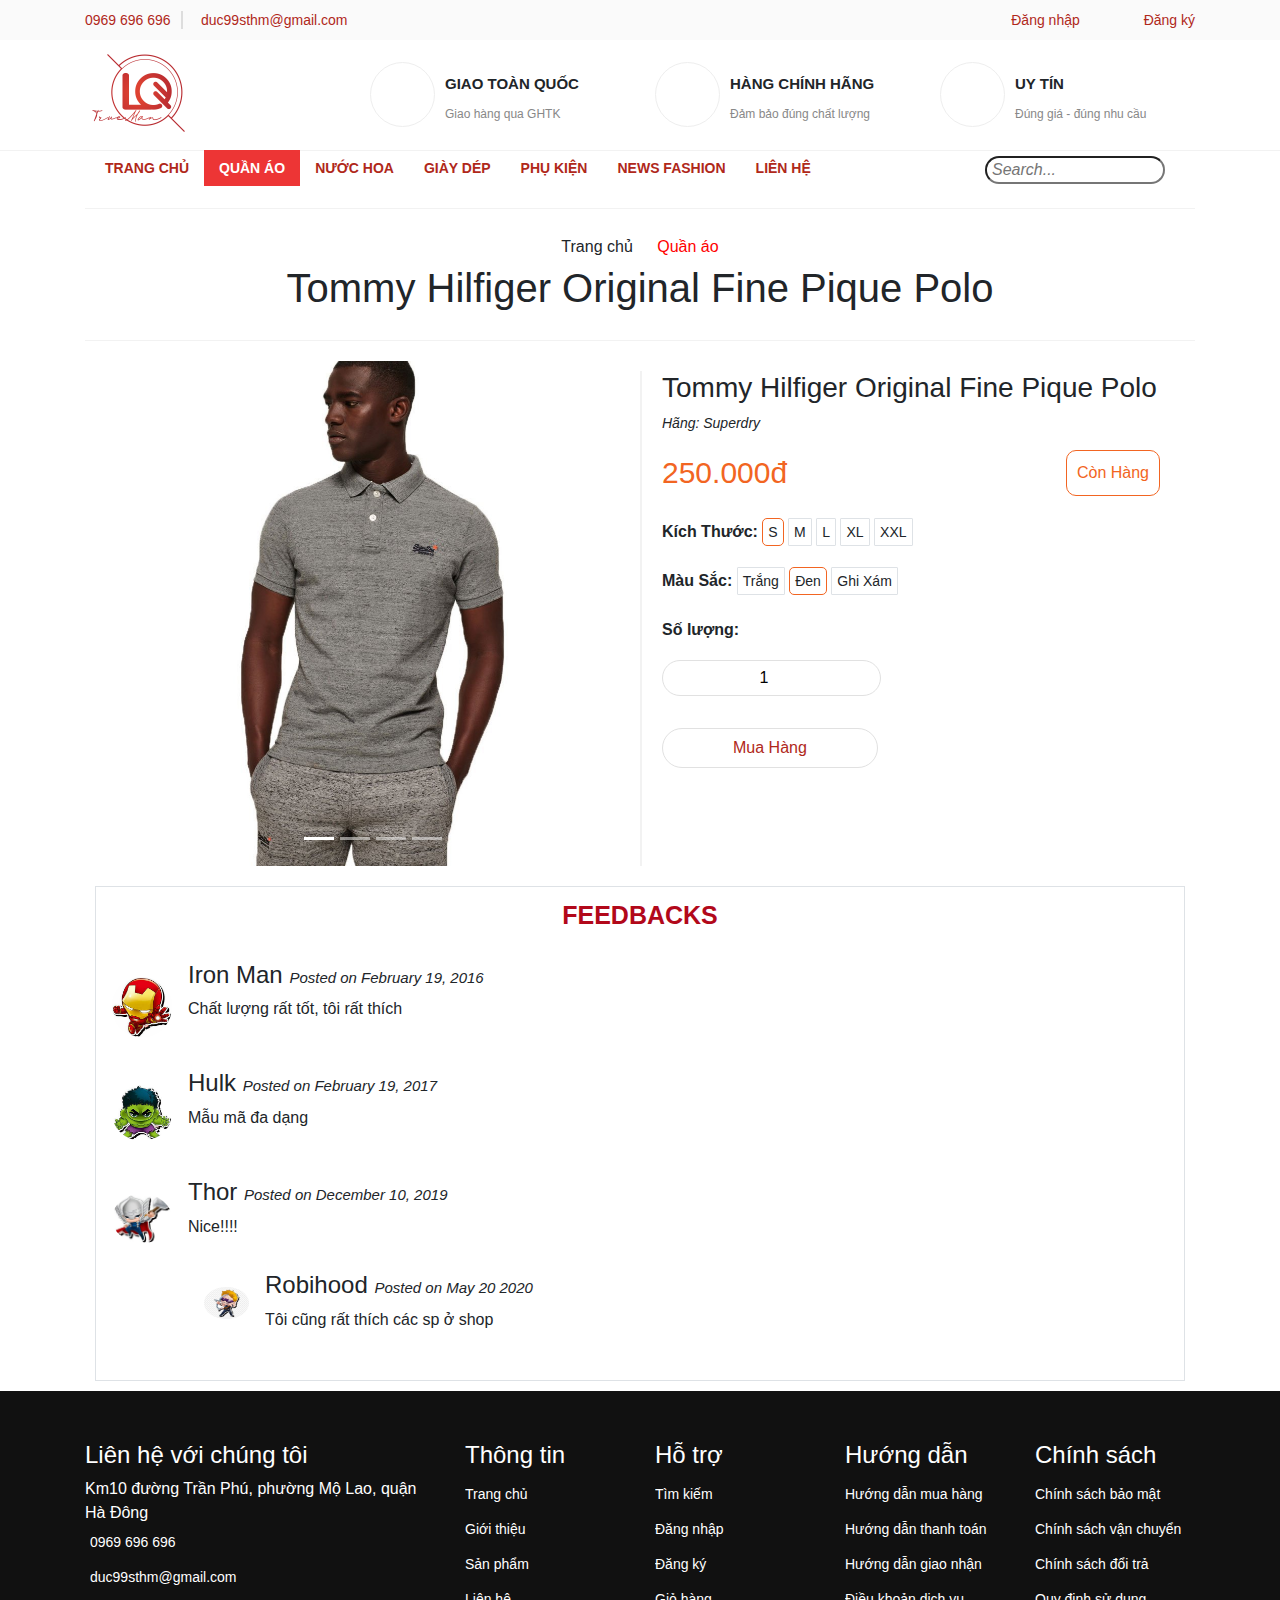
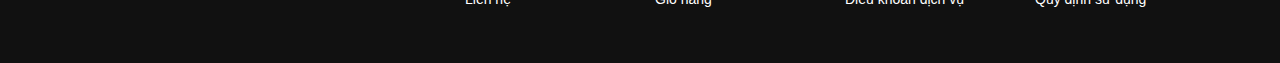
<file: detailao.html>
<!DOCTYPE html>
<html>
<head>
 	<meta charset="UTF-8">
    <meta name="viewport"
          content="width=device-width, user-scalable=no, initial-scale=1.0, maximum-scale=1.0, minimum-scale=1.0">
    <meta http-equiv="X-UA-Compatible" content="ie=edge">
    <title>Project</title>
    <link rel="stylesheet" href="css/bootstrap.css">
    <link rel="stylesheet" href="css/style.css">
    <link rel="stylesheet" href="css/detailao.css">
    <link rel="stylesheet" href="https://kit-free.fontawesome.com/releases/latest/css/free-v4-shims.min.css" media="all">
	<link rel="stylesheet" href="https://kit-free.fontawesome.com/releases/latest/css/free-v4-font-face.min.css" media="all">
	<link rel="stylesheet" href="https://kit-free.fontawesome.com/releases/latest/css/free.min.css" media="all">
	<script src="https://ajax.googleapis.com/ajax/libs/jquery/3.5.1/jquery.min.js"></script>
	<script src="https://cdnjs.cloudflare.com/ajax/libs/popper.js/1.16.0/umd/popper.min.js"></script>
	<script src="https://maxcdn.bootstrapcdn.com/bootstrap/4.4.1/js/bootstrap.min.js"></script>
</head>
<body>
<header>
    <div class="top-bar" style="background-color: #fafafa;">
        <div class="container">
            <div>
                <div class="row" id="top-bar">
                    <div class="col-sm-6 col-xs-6 a-left d-none d-sm-block">
                        <span class="inline phone_head head_link" id="phone"><i class="fas fa-phone-alt"></i>
                        <a href="">0969 696 696</a></span>
                        <span class="inline mail_head head_link" id="mail"><i class="fa fa-envelope-o"></i>&nbsp;<a href="">duc99sthm@gmail.com</a></span>
                    </div>
                    <div class="col-sm-12 col-md-6">
                        <ul class="list-group list-group-horizontal">
                            
                            <li id="account">
                                <a id="dLabel" href="" class="head_link"><i class="fa fa-unlock-alt">
                                    
                                </i>&nbsp;Đăng nhập</a> 
                            </li>
                            <li id="resgiter">
                                <a id="dLabel2" class="head_link" href=""><i class="fa fa-user">
                                    
                                </i>&nbsp;Đăng ký</a>
                            </li>
                            
                        </ul>

                    </div>

                </div>
            </div>
        </div>
    </div>
	<div class="container">
		<div class="row">
			<div class="col-sm-12 col-md-3 col-lg-3 mx-auto">
				<div class="logo">						
						<a href="index.html" class="logo-wrapper ">					
							<img src="./imgs/logo1.png" alt="logo ">					
						</a>						
				</div>
			</div>
		
		
			<div class="col-md-3 d-none d-sm-block fix-header-kc">
				<div class="wrp">
					<div class="icon-header">
						<i class="fa fa-paper-plane"></i>
					</div>
					<div class="text-header">
						<p>Giao toàn quốc</p>
						<span>Giao hàng qua GHTK</span>
					</div>
				</div>
			</div>

			<div class="col-md-3 d-none d-sm-block fix-header-kc">
				<div class="wrp">
					<div class="icon-header">
						<i class="fa fa-recycle"></i>
					</div>
					<div class="text-header">
						<p>Hàng Chính Hãng</p>
						<span>Đảm bảo đúng chất lượng</span>
					</div>
				</div>
			</div>

			<div class="col-md-3 d-none d-sm-block fix-header-kc">
				<div class="wrp">
					<div class="icon-header">
						<i class="fa fa-life-ring"></i>
					</div>
					<div class="text-header">
						<p>Uy tín</p>
						<span>Đúng giá - đúng nhu cầu</span>
					</div>
				</div>
			</div>
		</div>
	</div>	
	<div class="header-nav">
		<div class="container">
		<div class="group menu " style="display: flex;">	
		<div class="col-xl-9 col-md-9 d-none d-lg-block navbar-expand-lg menu">

			<div class="menu-nav" >
			<ul class="navbar-nav">
				<li class="nav-item" id="item-menu"><a href="index.html">Trang Chủ</a></li>
				<li class="nav-item-active" id="item-home"><a href="">Quần Áo</a></li>
				<li class="nav-item" id="item-menu"><a href="">Nước Hoa</a></li>
				<li class="nav-item" id="item-menu"><a href="">Giày Dép</a></li>
				<li class="nav-item" id="item-menu"><a href="">Phụ Kiện</a></li>
				<li class="nav-item" id="item-menu"><a href="">News Fashion</a></li>
				<li class="nav-item" id="item-menu"><a href="">Liên hệ</a></li>
			</ul>
			</div> <!-- menu xl -->
		</div> <!-- end menu xl -->
        <div class="col-10 navbar-expand-md d-xl-none menu"><!--  Menu Responsive  -->
            <button class="navbar-toggler" type="button" data-toggle="collapse" data-target="#collapsibleNavbar">
            <span class="navbar-toggler-icon"><img src="./imgs/logo-menu.png"></span>
            </button>
            <div class="menu-nav" id="collapsibleNavbar">
            <ul class="navbar-nav">
                <li class="nav-item" id="item-menu"><a href="index.html">Trang Chủ</a></li>
                <li class="nav-item" id="item-menu"><a href="">Quần Áo</a></li>
                <li class="nav-item" id="item-menu"><a href="">Nước Hoa</a></li>
                <li class="nav-item" id="item-menu"><a href="">Giày Dép</a></li>
                <li class="nav-item" id="item-menu"><a href="">Phụ Kiện</a></li>
                <li class="nav-item" id="item-menu"><a href="">News Fashion</a></li>
                <li class="nav-item" id="item-menu"><a href="">Liên hệ</a></li>
            </ul>
            </div>
        </div> <!-- end  menu responsive   -->      
		<div class="col-xl-3 col-lg-3 col-md-6  menu-nav"> <!-- search-cart -->
			<ul class="nav" id="menu-nav">
				<li class="nav-item search" style="position: relative;" >
					<form action="/search" >
						<input type="text" id="bar-search" maxlength="70" name="query" id="search" placeholder="Search...">                           
					</form>
					<button><i class="fas fa-search" id="icon-search"></i></button>

				</li>
				<li class="nav-item">
					<button><i class="fas fa-shopping-cart" id="cart"></i></button>
				</li>
			</ul>
		</div> <!-- end search-cart -->
		</div>
		</div>
	</div>	
</header>
<main>
	<div class="container">
		<div class="col-12" id="da-title">
			<div class="t1">
				<span><a href="index.html">Trang chủ</a></span>
				<i class="fas fa-chevron-right"></i>
				<span><a href="" style="color: red">Quần áo</a></span>
			</div>
			<h1>Tommy Hilfiger Original Fine Pique Polo</h1>
		</div>
		<div class="row" id="da-product">
			<div class="col-lg-6 col-12" id="da-item">
				<div id="sile" class="carousel slide" data-ride="carousel"> <!-- Sile -->

				<!-- Indicators -->
				<ul class="carousel-indicators">
					<li data-target="#sile" data-slide-to="0" class="active"></li>
					<li data-target="#sile" data-slide-to="1"></li>
					<li data-target="#sile" data-slide-to="2"></li>
					<li data-target="#sile" data-slide-to="3"></li>
				</ul>

				<!-- The slideshow -->
				<div class="carousel-inner">
					<div class="carousel-item active">
					  <img src="./imgs/01.jpg" alt="Sile">
					</div>
					<div class="carousel-item">
					  <img src="./imgs/01.1.jpg" alt="Sile">
					</div>
					<div class="carousel-item">
					  <img src="./imgs/01.2.jpg" alt="Sile">
					</div>
					<div class="carousel-item">
					  <img src="./imgs/01.3.jpg" alt="Sile">
					</div>
				</div>

				<!-- Left and right controls -->
					<a class="carousel-control-prev" href="#sile" data-slide="prev">
					<span class="carousel-control-prev-icon"></span>
					</a>
					<a class="carousel-control-next" href="#sile" data-slide="next">
					<span class="carousel-control-next-icon"></span>
					</a>
				</div> 			
			</div>		<!-- end sile -->	
			<div class="col-lg-6 col-12" id="da-infor"> <!-- info-item -->
				<div class="da-infor1">
					<h3>Tommy Hilfiger Original Fine Pique Polo</h3>
					<p>Hãng: Superdry</p>
					<span id="price">250.000đ</span>
					<span id="if1">Còn Hàng</span>
					<div class="size">
						<span id="tt-sz">Kích Thước:</span>
						<span  id="pick-1">S</span>
						<span  id="pick">M</span>
						<span  id="pick">L</span>
						<span  id="pick">XL</span>
						<span  id="pick">XXL</span>
					</div>
					<div class="size">
						<span id="tt-sz">Màu Sắc:</span>
						<span  id="pick">Trắng</span>
						<span  id="pick-1">Đen</span>
						<span  id="pick">Ghi Xám</span>
					</div>
					<span id="tt-sz">Số lượng:</span>
					<form>
						<input type="number" name="" value="1" max="5">
					</form>
					<button >Mua Hàng</button>
				</div>
			</div>		<!-- end infor item -->	
		</div>
		<div class="border feedback">
			<div class="fb-title">
				<i class="far fa-heart"></i><span>FEEDBACKS</span><i class="far fa-heart"></i>
			</div>
				<div class="media  p-3">
					<img src="./imgs/ava1.jpg" alt="Iron man" class="mr-3 mt-3 rounded-circle" style="width:60px;">
					<div class="media-body">
						<h4>Iron Man <small><i>Posted on February 19, 2016</i></small></h4>
						<p>Chất lượng rất tốt, tôi rất thích</p>
					</div>
				</div>
				<div class="media  p-3">
					<img src="./imgs/ava2.jpg" alt="Iron man" class="mr-3 mt-3 rounded-circle" style="width:60px;">
					<div class="media-body">
						<h4>Hulk <small><i>Posted on February 19, 2017</i></small></h4>
						<p>Mẫu mã đa dạng</p>
					</div>
				</div>
				<div class="media  p-3">
						<img src="./imgs/ava3.jpg" alt="John Doe" class="mr-3 mt-3 rounded-circle" style="width:60px;">
					<div class="media-body">
						<h4>Thor <small><i>Posted on December 10, 2019</i></small></h4>
						<p>Nice!!!!</p>
					<div class="media p-3">
						<img src="./imgs/ava4.jpg" alt="Jane Doe" class="mr-3 mt-3 rounded-circle" style="width:45px;">
						<div class="media-body">
							<h4>Robihood <small><i>Posted on May 20 2020</i></small></h4>
							<p>Tôi cũng rất thích các sp ở shop</p>
						</div>
					</div> 
					</div>
				</div>
		</div>
	</div>
</main>
<footer>
    <div class="container">
        <div class="row">
            <div class="col-xs-12 col-sm-12 col-md-4 col-lg-4">
                <div class="footer-widget">
                    <h4><span>Liên hệ với chúng tôi</span></h4>
                    <ul class="list-menu list-info">
                        <li class="m-pc">
                            <i class="fas fa-map-marker-alt" id="map"></i>
                            <span>
                            
                            Km10 đường Trần Phú, phường Mộ Lao, quận Hà Đông
                            
                            </span>
                        </li>
                        <li class="m-pc">
                            <i class="fas fa-phone-alt"></i>
                            <a class="tx" href="">0969 696 696</a>                                  
                        </li>
                        <li class="m-pc">
                            <i class="fas fa-envelope"></i>
                            <a class="tx" href="">duc99sthm@gmail.com</a>                                   
                        </li>                               
                    </ul> 
                </div>
            </div>
            <div class="col-xs-12 col-sm-6 col-md-2 col-lg-2">
                <div class="footer-widget">
                    <h4><span>Thông tin</span></h4>
                    <ul class="list-menu" style="">
                        
                        <li><a href="index.html">Trang chủ</a></li>
                        
                        <li><a href="">Giới thiệu</a></li>
                        
                        <li><a href="">Sản phẩm</a></li>
                        
                        <li><a href="">Liên hệ</a></li>
                        
                    </ul>
                </div>
            </div>
            <div class="col-xs-12 col-sm-6 col-md-2 col-lg-2">
                <div class="footer-widget">
                    <h4><span>Hỗ trợ</span></h4>
                    <ul class="list-menu">
                        
                        <li><a href="">Tìm kiếm</a></li>
                        
                        <li><a href="">Đăng nhập</a></li>
                        
                        <li><a href="">Đăng ký</a></li>
                        
                        <li><a href="">Giỏ hàng</a></li>
                        
                    </ul>
                </div>
            </div>
            <div class="col-xs-12 col-sm-6 col-md-2 col-lg-2">
                <div class="footer-widget no-border">
                    <h4><span>Hướng dẫn</span></h4>           
                    <ul class="list-menu">
                        
                        <li><a href="">Hướng dẫn mua hàng</a></li>
                        
                        <li><a href="">Hướng dẫn thanh toán</a></li>
                        
                        <li><a href="">Hướng dẫn giao nhận</a></li>
                        
                        <li><a href="">Điều khoản dịch vụ</a></li>
                        
                    </ul>

                </div>
            </div>
            <div class="col-xs-12 col-sm-6 col-md-2 col-lg-2">
                <div class="footer-widget no-border">
                    <h4><span>Chính sách</span></h4>           
                    <ul class="list-menu">
                        
                        <li><a href="">Chính sách bảo mật</a></li>
                        
                        <li><a href="">Chính sách vận chuyển</a></li>
                        
                        <li><a href="">Chính sách đổi trả</a></li>
                        
                        <li><a href="">Quy định sử dụng</a></li>
                        
                    </ul>

                </div>
            </div>
        </div>
    </div>
</footer>
</body>
</html>
</file>
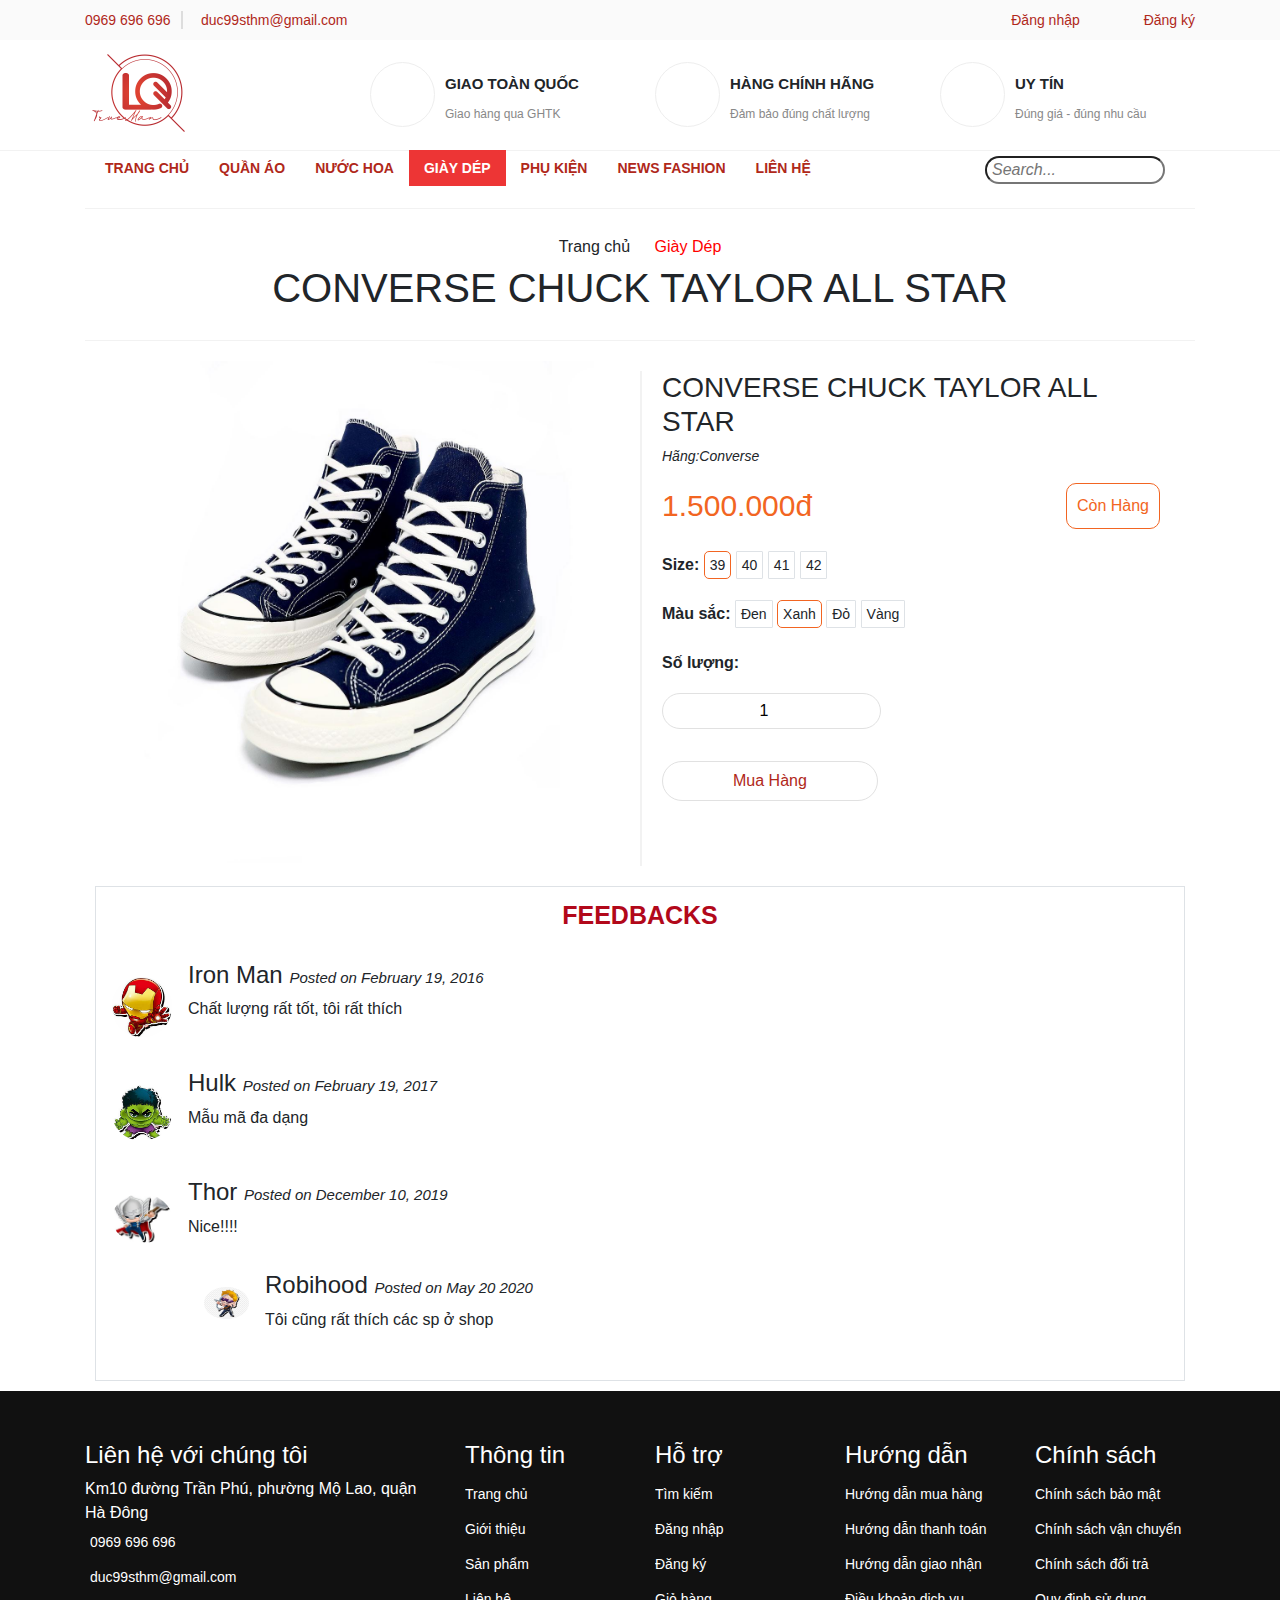
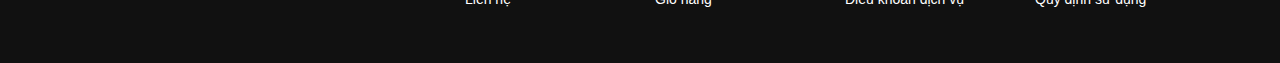
<file: detailgiay.html.html>
<!DOCTYPE html>
<html>
<head>
 	<meta charset="UTF-8">
    <meta name="viewport"
          content="width=device-width, user-scalable=no, initial-scale=1.0, maximum-scale=1.0, minimum-scale=1.0">
    <meta http-equiv="X-UA-Compatible" content="ie=edge">
    <title>Project</title>
    <link rel="stylesheet" href="css/bootstrap.css">
    <link rel="stylesheet" href="css/style.css">
    <link rel="stylesheet" href="css/detailao.css">
    <link rel="stylesheet" href="https://kit-free.fontawesome.com/releases/latest/css/free-v4-shims.min.css" media="all">
	<link rel="stylesheet" href="https://kit-free.fontawesome.com/releases/latest/css/free-v4-font-face.min.css" media="all">
	<link rel="stylesheet" href="https://kit-free.fontawesome.com/releases/latest/css/free.min.css" media="all">
	<script src="https://ajax.googleapis.com/ajax/libs/jquery/3.5.1/jquery.min.js"></script>
	<script src="https://cdnjs.cloudflare.com/ajax/libs/popper.js/1.16.0/umd/popper.min.js"></script>
	<script src="https://maxcdn.bootstrapcdn.com/bootstrap/4.4.1/js/bootstrap.min.js"></script>
</head>
<body>
<header>
    <div class="top-bar" style="background-color: #fafafa;">
        <div class="container">
            <div>
                <div class="row" id="top-bar">
                    <div class="col-sm-6 col-xs-6 a-left d-none d-sm-block">
                        <span class="inline phone_head head_link" id="phone"><i class="fas fa-phone-alt"></i>
                        <a href="">0969 696 696</a></span>
                        <span class="inline mail_head head_link" id="mail"><i class="fa fa-envelope-o"></i>&nbsp;<a href="">duc99sthm@gmail.com</a></span>
                    </div>
                    <div class="col-sm-12 col-md-6">
                        <ul class="list-group list-group-horizontal">
                            
                            <li id="account">
                                <a id="dLabel" href="" class="head_link"><i class="fa fa-unlock-alt">
                                    
                                </i>&nbsp;Đăng nhập</a> 
                            </li>
                            <li id="resgiter">
                                <a id="dLabel2" class="head_link" href=""><i class="fa fa-user">
                                    
                                </i>&nbsp;Đăng ký</a>
                            </li>
                            
                        </ul>

                    </div>

                </div>
            </div>
        </div>
    </div>
	<div class="container">
		<div class="row">
			<div class="col-sm-12 col-md-3 col-lg-3 mx-auto">
				<div class="logo">						
						<a href="index.html" class="logo-wrapper ">					
							<img src="./imgs/logo1.png" alt="logo ">					
						</a>						
				</div>
			</div>
		
		
			<div class="col-md-3 d-none d-sm-block fix-header-kc">
				<div class="wrp">
					<div class="icon-header">
						<i class="fa fa-paper-plane"></i>
					</div>
					<div class="text-header">
						<p>Giao toàn quốc</p>
						<span>Giao hàng qua GHTK</span>
					</div>
				</div>
			</div>

			<div class="col-md-3 d-none d-sm-block fix-header-kc">
				<div class="wrp">
					<div class="icon-header">
						<i class="fa fa-recycle"></i>
					</div>
					<div class="text-header">
						<p>Hàng Chính Hãng</p>
						<span>Đảm bảo đúng chất lượng</span>
					</div>
				</div>
			</div>

			<div class="col-md-3 d-none d-sm-block fix-header-kc">
				<div class="wrp">
					<div class="icon-header">
						<i class="fa fa-life-ring"></i>
					</div>
					<div class="text-header">
						<p>Uy tín</p>
						<span>Đúng giá - đúng nhu cầu</span>
					</div>
				</div>
			</div>
		</div>
	</div>	
	<div class="header-nav">
		<div class="container">
		<div class="group menu " style="display: flex;">	
		<div class="col-xl-9 col-md-9 d-none d-lg-block navbar-expand-lg menu">

			<div class="menu-nav" >
			<ul class="navbar-nav">
				<li class="nav-item" id="item-menu"><a href="index.html">Trang Chủ</a></li>
				<li class="nav-item-active" id="item-menu"><a href="">Quần Áo</a></li>
				<li class="nav-item" id="item-menu"><a href="">Nước Hoa</a></li>
				<li class="nav-item" id="item-home"><a href="">Giày Dép</a></li>
				<li class="nav-item" id="item-menu"><a href="">Phụ Kiện</a></li>
				<li class="nav-item" id="item-menu"><a href="">News Fashion</a></li>
				<li class="nav-item" id="item-menu"><a href="">Liên hệ</a></li>
			</ul>
			</div> <!-- menu xl -->
		</div> <!-- end menu xl -->
        <div class="col-10 navbar-expand-md d-xl-none menu"><!--  Menu Responsive  -->
            <button class="navbar-toggler" type="button" data-toggle="collapse" data-target="#collapsibleNavbar">
            <span class="navbar-toggler-icon"><img src="./imgs/logo-menu.png"></span>
            </button>
            <div class="menu-nav" id="collapsibleNavbar">
            <ul class="navbar-nav">
                <li class="nav-item" id="item-menu"><a href="index.html">Trang Chủ</a></li>
                <li class="nav-item" id="item-menu"><a href="">Quần Áo</a></li>
                <li class="nav-item" id="item-menu"><a href="">Nước Hoa</a></li>
                <li class="nav-item" id="item-menu"><a href="">Giày Dép</a></li>
                <li class="nav-item" id="item-menu"><a href="">Phụ Kiện</a></li>
                <li class="nav-item" id="item-menu"><a href="">News Fashion</a></li>
                <li class="nav-item" id="item-menu"><a href="">Liên hệ</a></li>
            </ul>
            </div>
        </div> <!-- end  menu responsive   -->      
		<div class="col-xl-3 col-lg-3 col-md-6  menu-nav"> <!-- search-cart -->
			<ul class="nav" id="menu-nav">
				<li class="nav-item search" style="position: relative;" >
					<form action="/search" >
						<input type="text" id="bar-search" maxlength="70" name="query" id="search" placeholder="Search...">                           
					</form>
					<button><i class="fas fa-search" id="icon-search"></i></button>

				</li>
				<li class="nav-item">
					<button><i class="fas fa-shopping-cart" id="cart"></i></button>
				</li>
			</ul>
		</div> <!-- end search-cart -->
		</div>
		</div>
	</div>	
</header>
<main>
	<div class="container">
		<div class="col-12" id="da-title">
			<div class="t1">
				<span><a href="index.html">Trang chủ</a></span>
				<i class="fas fa-chevron-right"></i>
				<span><a href="" style="color: red">Giày Dép</a></span>
			</div>
			<h1>CONVERSE CHUCK TAYLOR ALL STAR</h1>
		</div>
		<div class="row" id="da-product">
			<div class="col-lg-6 col-12" id="da-item">
				<div id="sile" class="carousel slide" data-ride="carousel"> <!-- Sile -->

				<!-- Indicators -->
				<ul class="carousel-indicators">
					<li data-target="#sile" data-slide-to="0" class="active"></li>
					<li data-target="#sile" data-slide-to="1"></li>
					<li data-target="#sile" data-slide-to="2"></li>
					<li data-target="#sile" data-slide-to="3"></li>
				</ul>

				<!-- The slideshow -->
				<div class="carousel-inner">
					<div class="carousel-item active">
					  <img src="./imgs/g1.jpg" alt="Nước Hoa 1">
					</div>
					<div class="carousel-item">
					  <img src="./imgs/g1.1.jpg" alt="Nước Hoa 2">
					</div>
					<div class="carousel-item">
					  <img src="./imgs/g1.3.jpg" alt="Nước Hoa 3">
					</div>
					<div class="carousel-item">
					  <img src="./imgs/g1.2.jpg" alt="Nước Hoa 4">
					</div>
				</div>

				<!-- Left and right controls -->
					<a class="carousel-control-prev" href="#sile" data-slide="prev">
					<span class="carousel-control-prev-icon"></span>
					</a>
					<a class="carousel-control-next" href="#sile" data-slide="next">
					<span class="carousel-control-next-icon"></span>
					</a>
				</div> 			
			</div>		<!-- end sile -->	
			<div class="col-lg-6 col-12" id="da-infor"> <!-- info-item -->
				<div class="da-infor1">
					<h3>CONVERSE CHUCK TAYLOR ALL STAR</h3>
					<p>Hãng:Converse</p>
				
					<span id="price">1.500.000đ</span>
					<span id="if1">Còn Hàng</span>
					<div class="size">
						<span id="tt-sz">Size:</span>
						<span  id="pick-1">39</span>
						<span  id="pick">40</span>
						<span  id="pick">41</span>
						<span  id="pick">42</span>
						
					</div>
					<div class="size">
						<span id="tt-sz">Màu sắc:</span>
						<span  id="pick">Đen</span>
						<span  id="pick-1">Xanh</span>
						<span  id="pick">Đỏ</span>
						<span  id="pick">Vàng</span>
					</div>
					<span id="tt-sz">Số lượng:</span>
					<form>
						<input type="number" name="" value="1" max="5">
					</form>
					<button >Mua Hàng</button>
				</div>
			</div>		<!-- end infor item -->	
		</div>
		<div class="border feedback">
			<div class="fb-title">
				<i class="far fa-heart"></i>
				<span>FEEDBACKS</span>
				<i class="far fa-heart"></i>
			</div>
				<div class="media  p-3">
					<img src="./imgs/ava1.jpg" alt="Iron man" class="mr-3 mt-3 rounded-circle" style="width:60px;">
					<div class="media-body">
						<h4>Iron Man <small><i>Posted on February 19, 2016</i></small></h4>
						<p>Chất lượng rất tốt, tôi rất thích</p>
					</div>
				</div>
				<div class="media  p-3">
					<img src="./imgs/ava2.jpg" alt="Iron man" class="mr-3 mt-3 rounded-circle" style="width:60px;">
					<div class="media-body">
						<h4>Hulk <small><i>Posted on February 19, 2017</i></small></h4>
						<p>Mẫu mã đa dạng</p>
					</div>
				</div>
				<div class="media  p-3">
						<img src="./imgs/ava3.jpg" alt="John Doe" class="mr-3 mt-3 rounded-circle" style="width:60px;">
					<div class="media-body">
						<h4>Thor <small><i>Posted on December 10, 2019</i></small></h4>
						<p>Nice!!!!</p>
					<div class="media p-3">
						<img src="./imgs/ava4.jpg" alt="Jane Doe" class="mr-3 mt-3 rounded-circle" style="width:45px;">
						<div class="media-body">
							<h4>Robihood <small><i>Posted on May 20 2020</i></small></h4>
							<p>Tôi cũng rất thích các sp ở shop</p>
						</div>
					</div> 
					</div>
				</div>
		</div>
	</div>
</main>
<footer>
    <div class="container">
        <div class="row">
            <div class="col-xs-12 col-sm-12 col-md-4 col-lg-4">
                <div class="footer-widget">
                    <h4><span>Liên hệ với chúng tôi</span></h4>
                    <ul class="list-menu list-info">
                        <li class="m-pc">
                            <i class="fas fa-map-marker-alt" id="map"></i>
                            <span>
                            
                            Km10 đường Trần Phú, phường Mộ Lao, quận Hà Đông
                            
                            </span>
                        </li>
                        <li class="m-pc">
                            <i class="fas fa-phone-alt"></i>
                            <a class="tx" href="">0969 696 696</a>                                  
                        </li>
                        <li class="m-pc">
                            <i class="fas fa-envelope"></i>
                            <a class="tx" href="">duc99sthm@gmail.com</a>                                   
                        </li>                               
                    </ul> 
                </div>
            </div>
            <div class="col-xs-12 col-sm-6 col-md-2 col-lg-2">
                <div class="footer-widget">
                    <h4><span>Thông tin</span></h4>
                    <ul class="list-menu" style="">
                        
                        <li><a href="index.html">Trang chủ</a></li>
                        
                        <li><a href="">Giới thiệu</a></li>
                        
                        <li><a href="">Sản phẩm</a></li>
                        
                        <li><a href="">Liên hệ</a></li>
                        
                    </ul>
                </div>
            </div>
            <div class="col-xs-12 col-sm-6 col-md-2 col-lg-2">
                <div class="footer-widget">
                    <h4><span>Hỗ trợ</span></h4>
                    <ul class="list-menu">
                        
                        <li><a href="">Tìm kiếm</a></li>
                        
                        <li><a href="">Đăng nhập</a></li>
                        
                        <li><a href="">Đăng ký</a></li>
                        
                        <li><a href="">Giỏ hàng</a></li>
                        
                    </ul>
                </div>
            </div>
            <div class="col-xs-12 col-sm-6 col-md-2 col-lg-2">
                <div class="footer-widget no-border">
                    <h4><span>Hướng dẫn</span></h4>           
                    <ul class="list-menu">
                        
                        <li><a href="">Hướng dẫn mua hàng</a></li>
                        
                        <li><a href="">Hướng dẫn thanh toán</a></li>
                        
                        <li><a href="">Hướng dẫn giao nhận</a></li>
                        
                        <li><a href="">Điều khoản dịch vụ</a></li>
                        
                    </ul>

                </div>
            </div>
            <div class="col-xs-12 col-sm-6 col-md-2 col-lg-2">
                <div class="footer-widget no-border">
                    <h4><span>Chính sách</span></h4>           
                    <ul class="list-menu">
                        
                        <li><a href="">Chính sách bảo mật</a></li>
                        
                        <li><a href="">Chính sách vận chuyển</a></li>
                        
                        <li><a href="">Chính sách đổi trả</a></li>
                        
                        <li><a href="">Quy định sử dụng</a></li>
                        
                    </ul>

                </div>
            </div>
        </div>
    </div>
</footer>
</body>
</html>
</file>
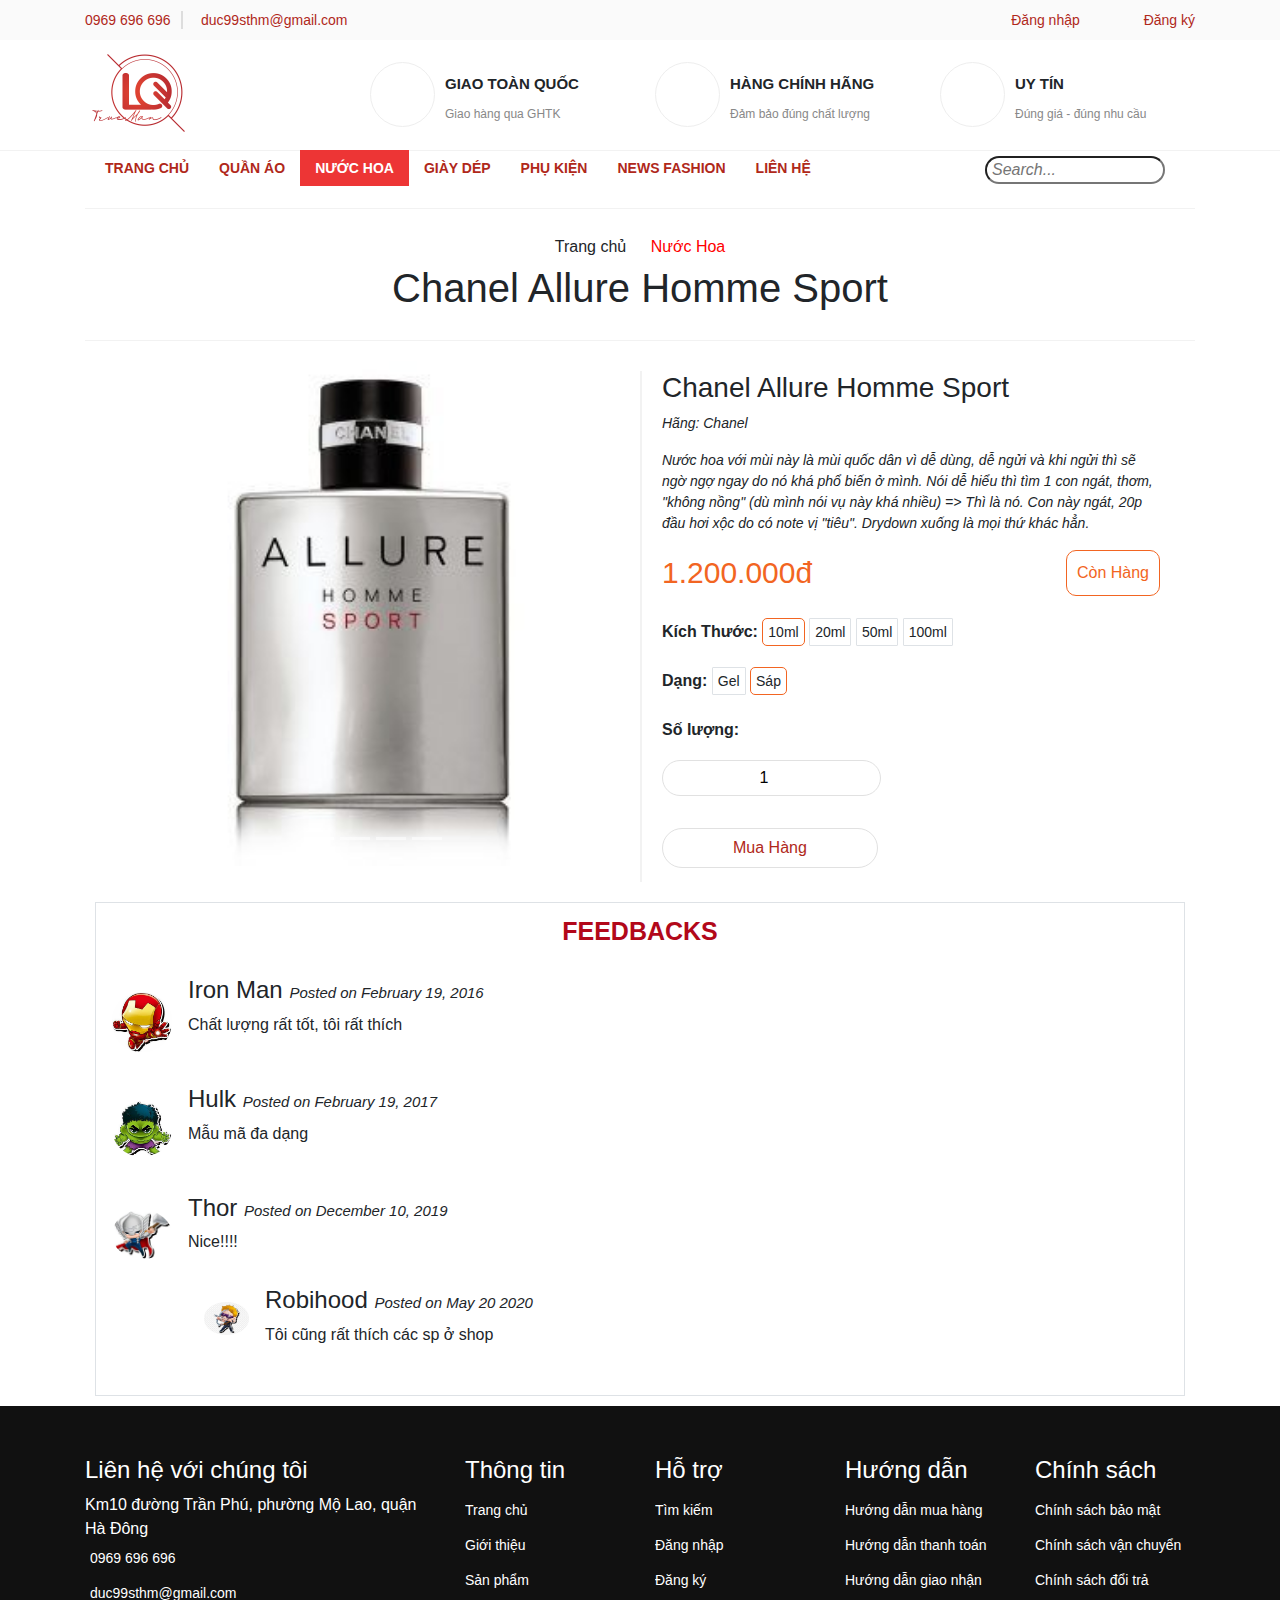
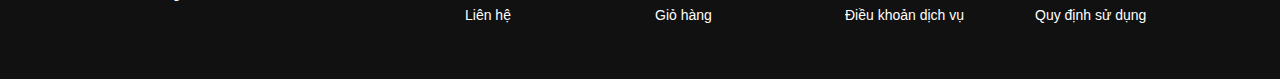
<file: detailnh.html>
<!DOCTYPE html>
<html>
<head>
 	<meta charset="UTF-8">
    <meta name="viewport"
          content="width=device-width, user-scalable=no, initial-scale=1.0, maximum-scale=1.0, minimum-scale=1.0">
    <meta http-equiv="X-UA-Compatible" content="ie=edge">
    <title>Project</title>
    <link rel="stylesheet" href="css/bootstrap.css">
    <link rel="stylesheet" href="css/style.css">
    <link rel="stylesheet" href="css/detailao.css">
    <link rel="stylesheet" href="https://kit-free.fontawesome.com/releases/latest/css/free-v4-shims.min.css" media="all">
	<link rel="stylesheet" href="https://kit-free.fontawesome.com/releases/latest/css/free-v4-font-face.min.css" media="all">
	<link rel="stylesheet" href="https://kit-free.fontawesome.com/releases/latest/css/free.min.css" media="all">
	<script src="https://ajax.googleapis.com/ajax/libs/jquery/3.5.1/jquery.min.js"></script>
	<script src="https://cdnjs.cloudflare.com/ajax/libs/popper.js/1.16.0/umd/popper.min.js"></script>
	<script src="https://maxcdn.bootstrapcdn.com/bootstrap/4.4.1/js/bootstrap.min.js"></script>
</head>
<body>
<header>
    <div class="top-bar" style="background-color: #fafafa;">
        <div class="container">
            <div>
                <div class="row" id="top-bar">
                    <div class="col-sm-6 col-xs-6 a-left d-none d-sm-block">
                        <span class="inline phone_head head_link" id="phone"><i class="fas fa-phone-alt"></i>
                        <a href="">0969 696 696</a></span>
                        <span class="inline mail_head head_link" id="mail"><i class="fa fa-envelope-o"></i>&nbsp;<a href="">duc99sthm@gmail.com</a></span>
                    </div>
                    <div class="col-sm-12 col-md-6">
                        <ul class="list-group list-group-horizontal">
                            
                            <li id="account">
                                <a id="dLabel" href="" class="head_link"><i class="fa fa-unlock-alt">
                                    
                                </i>&nbsp;Đăng nhập</a> 
                            </li>
                            <li id="resgiter">
                                <a id="dLabel2" class="head_link" href=""><i class="fa fa-user">
                                    
                                </i>&nbsp;Đăng ký</a>
                            </li>
                            
                        </ul>

                    </div>

                </div>
            </div>
        </div>
    </div>
	<div class="container">
		<div class="row">
			<div class="col-sm-12 col-md-3 col-lg-3 mx-auto">
				<div class="logo">						
						<a href="index.html" class="logo-wrapper ">					
							<img src="./imgs/logo1.png" alt="logo ">					
						</a>						
				</div>
			</div>
		
		
			<div class="col-md-3 d-none d-sm-block fix-header-kc">
				<div class="wrp">
					<div class="icon-header">
						<i class="fa fa-paper-plane"></i>
					</div>
					<div class="text-header">
						<p>Giao toàn quốc</p>
						<span>Giao hàng qua GHTK</span>
					</div>
				</div>
			</div>

			<div class="col-md-3 d-none d-sm-block fix-header-kc">
				<div class="wrp">
					<div class="icon-header">
						<i class="fa fa-recycle"></i>
					</div>
					<div class="text-header">
						<p>Hàng Chính Hãng</p>
						<span>Đảm bảo đúng chất lượng</span>
					</div>
				</div>
			</div>

			<div class="col-md-3 d-none d-sm-block fix-header-kc">
				<div class="wrp">
					<div class="icon-header">
						<i class="fa fa-life-ring"></i>
					</div>
					<div class="text-header">
						<p>Uy tín</p>
						<span>Đúng giá - đúng nhu cầu</span>
					</div>
				</div>
			</div>
		</div>
	</div>	
	<div class="header-nav">
		<div class="container">
		<div class="group menu " style="display: flex;">	
		<div class="col-xl-9 col-md-9 d-none d-lg-block navbar-expand-lg menu">

			<div class="menu-nav" >
			<ul class="navbar-nav">
				<li class="nav-item" id="item-menu"><a href="index.html">Trang Chủ</a></li>
				<li class="nav-item-active" id="item-menu"><a href="">Quần Áo</a></li>
				<li class="nav-item" id="item-home"><a href="">Nước Hoa</a></li>
				<li class="nav-item" id="item-menu"><a href="">Giày Dép</a></li>
				<li class="nav-item" id="item-menu"><a href="">Phụ Kiện</a></li>
				<li class="nav-item" id="item-menu"><a href="">News Fashion</a></li>
				<li class="nav-item" id="item-menu"><a href="">Liên hệ</a></li>
			</ul>
			</div> <!-- menu xl -->
		</div> <!-- end menu xl -->
        <div class="col-10 navbar-expand-md d-xl-none menu"><!--  Menu Responsive  -->
            <button class="navbar-toggler" type="button" data-toggle="collapse" data-target="#collapsibleNavbar">
            <span class="navbar-toggler-icon"><img src="./imgs/logo-menu.png"></span>
            </button>
            <div class="menu-nav" id="collapsibleNavbar">
            <ul class="navbar-nav">
                <li class="nav-item" id="item-menu"><a href="index.html">Trang Chủ</a></li>
                <li class="nav-item" id="item-menu"><a href="">Quần Áo</a></li>
                <li class="nav-item" id="item-menu"><a href="">Nước Hoa</a></li>
                <li class="nav-item" id="item-menu"><a href="">Giày Dép</a></li>
                <li class="nav-item" id="item-menu"><a href="">Phụ Kiện</a></li>
                <li class="nav-item" id="item-menu"><a href="">News Fashion</a></li>
                <li class="nav-item" id="item-menu"><a href="">Liên hệ</a></li>
            </ul>
            </div>
        </div> <!-- end  menu responsive   -->      
		<div class="col-xl-3 col-lg-3 col-md-6  menu-nav"> <!-- search-cart -->
			<ul class="nav" id="menu-nav">
				<li class="nav-item search" style="position: relative;" >
					<form action="/search" >
						<input type="text" id="bar-search" maxlength="70" name="query" id="search" placeholder="Search...">                           
					</form>
					<button><i class="fas fa-search" id="icon-search"></i></button>

				</li>
				<li class="nav-item">
					<button><i class="fas fa-shopping-cart" id="cart"></i></button>
				</li>
			</ul>
		</div> <!-- end search-cart -->
		</div>
		</div>
	</div>	
</header>
<main>
	<div class="container">
		<div class="col-12" id="da-title">
			<div class="t1">
				<span><a href="index.html">Trang chủ</a></span>
				<i class="fas fa-chevron-right"></i>
				<span><a href="" style="color: red">Nước Hoa</a></span>
			</div>
			<h1>Chanel Allure Homme Sport</h1>
		</div>
		<div class="row" id="da-product">
			<div class="col-lg-6 col-12" id="da-item">
				<div id="sile" class="carousel slide" data-ride="carousel"> <!-- Sile -->

				<!-- Indicators -->
				<ul class="carousel-indicators">
					<li data-target="#sile" data-slide-to="0" class="active"></li>
					<li data-target="#sile" data-slide-to="1"></li>
					<li data-target="#sile" data-slide-to="2"></li>
					<li data-target="#sile" data-slide-to="3"></li>
				</ul>

				<!-- The slideshow -->
				<div class="carousel-inner">
					<div class="carousel-item active">
					  <img src="./imgs/nh1.jpg" alt="Nước Hoa 1">
					</div>
					<div class="carousel-item">
					  <img src="./imgs/nh1.2.jpg" alt="Nước Hoa 2">
					</div>
					<div class="carousel-item">
					  <img src="./imgs/nh1.3.jpg" alt="Nước Hoa 3">
					</div>
					<div class="carousel-item">
					  <img src="./imgs/nh1.4.jpg" alt="Nước Hoa 4">
					</div>
				</div>

				<!-- Left and right controls -->
					<a class="carousel-control-prev" href="#sile" data-slide="prev">
					<span class="carousel-control-prev-icon"></span>
					</a>
					<a class="carousel-control-next" href="#sile" data-slide="next">
					<span class="carousel-control-next-icon"></span>
					</a>
				</div> 			
			</div>		<!-- end sile -->	
			<div class="col-lg-6 col-12" id="da-infor"> <!-- info-item -->
				<div class="da-infor1">
					<h3>Chanel Allure Homme Sport</h3>
					<p>Hãng: Chanel</p>
					<p> Nước hoa với mùi này là mùi quốc dân vì dễ dùng, dễ ngửi và khi ngửi thì sẽ ngờ ngợ ngay do nó khá phổ biến ở mình. Nói dễ hiểu thì tìm 1 con ngát, thơm, "không nồng" (dù mình nói vụ này khá nhiều) => Thì là nó. Con này ngát, 20p đầu hơi xộc do có note vị "tiêu". Drydown xuống là mọi thứ khác hẳn.</p>
					<span id="price">1.200.000đ</span>
					<span id="if1">Còn Hàng</span>
					<div class="size">
						<span id="tt-sz">Kích Thước:</span>
						<span  id="pick-1">10ml</span>
						<span  id="pick">20ml</span>
						<span  id="pick">50ml</span>
						<span  id="pick">100ml</span>
						
					</div>
					<div class="size">
						<span id="tt-sz">Dạng:</span>
						<span  id="pick">Gel</span>
						<span  id="pick-1">Sáp</span>
						
					</div>
					<span id="tt-sz">Số lượng:</span>
					<form>
						<input type="number" name="" value="1" max="5">
					</form>
					<button >Mua Hàng</button>
				</div>
			</div>		<!-- end infor item -->	
		</div>
		<div class="border feedback">
			<div class="fb-title">
				<i class="far fa-heart"></i>
				<span>FEEDBACKS</span>
				<i class="far fa-heart"></i>
			</div>
				<div class="media  p-3">
					<img src="./imgs/ava1.jpg" alt="Iron man" class="mr-3 mt-3 rounded-circle" style="width:60px;">
					<div class="media-body">
						<h4>Iron Man <small><i>Posted on February 19, 2016</i></small></h4>
						<p>Chất lượng rất tốt, tôi rất thích</p>
					</div>
				</div>
				<div class="media  p-3">
					<img src="./imgs/ava2.jpg" alt="Iron man" class="mr-3 mt-3 rounded-circle" style="width:60px;">
					<div class="media-body">
						<h4>Hulk <small><i>Posted on February 19, 2017</i></small></h4>
						<p>Mẫu mã đa dạng</p>
					</div>
				</div>
				<div class="media  p-3">
						<img src="./imgs/ava3.jpg" alt="John Doe" class="mr-3 mt-3 rounded-circle" style="width:60px;">
					<div class="media-body">
						<h4>Thor <small><i>Posted on December 10, 2019</i></small></h4>
						<p>Nice!!!!</p>
					<div class="media p-3">
						<img src="./imgs/ava4.jpg" alt="Jane Doe" class="mr-3 mt-3 rounded-circle" style="width:45px;">
						<div class="media-body">
							<h4>Robihood <small><i>Posted on May 20 2020</i></small></h4>
							<p>Tôi cũng rất thích các sp ở shop</p>
						</div>
					</div> 
					</div>
				</div>
		</div>
	</div>
</main>
<footer>
    <div class="container">
        <div class="row">
            <div class="col-xs-12 col-sm-12 col-md-4 col-lg-4">
                <div class="footer-widget">
                    <h4><span>Liên hệ với chúng tôi</span></h4>
                    <ul class="list-menu list-info">
                        <li class="m-pc">
                            <i class="fas fa-map-marker-alt" id="map"></i>
                            <span>
                            
                            Km10 đường Trần Phú, phường Mộ Lao, quận Hà Đông
                            
                            </span>
                        </li>
                        <li class="m-pc">
                            <i class="fas fa-phone-alt"></i>
                            <a class="tx" href="">0969 696 696</a>                                  
                        </li>
                        <li class="m-pc">
                            <i class="fas fa-envelope"></i>
                            <a class="tx" href="">duc99sthm@gmail.com</a>                                   
                        </li>                               
                    </ul> 
                </div>
            </div>
            <div class="col-xs-12 col-sm-6 col-md-2 col-lg-2">
                <div class="footer-widget">
                    <h4><span>Thông tin</span></h4>
                    <ul class="list-menu" style="">
                        
                        <li><a href="index.html">Trang chủ</a></li>
                        
                        <li><a href="">Giới thiệu</a></li>
                        
                        <li><a href="">Sản phẩm</a></li>
                        
                        <li><a href="">Liên hệ</a></li>
                        
                    </ul>
                </div>
            </div>
            <div class="col-xs-12 col-sm-6 col-md-2 col-lg-2">
                <div class="footer-widget">
                    <h4><span>Hỗ trợ</span></h4>
                    <ul class="list-menu">
                        
                        <li><a href="">Tìm kiếm</a></li>
                        
                        <li><a href="">Đăng nhập</a></li>
                        
                        <li><a href="">Đăng ký</a></li>
                        
                        <li><a href="">Giỏ hàng</a></li>
                        
                    </ul>
                </div>
            </div>
            <div class="col-xs-12 col-sm-6 col-md-2 col-lg-2">
                <div class="footer-widget no-border">
                    <h4><span>Hướng dẫn</span></h4>           
                    <ul class="list-menu">
                        
                        <li><a href="">Hướng dẫn mua hàng</a></li>
                        
                        <li><a href="">Hướng dẫn thanh toán</a></li>
                        
                        <li><a href="">Hướng dẫn giao nhận</a></li>
                        
                        <li><a href="">Điều khoản dịch vụ</a></li>
                        
                    </ul>

                </div>
            </div>
            <div class="col-xs-12 col-sm-6 col-md-2 col-lg-2">
                <div class="footer-widget no-border">
                    <h4><span>Chính sách</span></h4>           
                    <ul class="list-menu">
                        
                        <li><a href="">Chính sách bảo mật</a></li>
                        
                        <li><a href="">Chính sách vận chuyển</a></li>
                        
                        <li><a href="">Chính sách đổi trả</a></li>
                        
                        <li><a href="">Quy định sử dụng</a></li>
                        
                    </ul>

                </div>
            </div>
        </div>
    </div>
</footer>
</body>
</html>
</file>
<file: css/style.css>
*{
	margin:0;
	padding:0;
	box-sizing:border-box;
	text-decoration:none;
	list-style:none;
	font-family:sans-serif;
	outline:0;
	font-family: 'Roboto', sans-serif;
}

img{
	display:block;
	max-width:100%;
}
* a{
	text-decoration: none;
	color: inherit;

}
#top-bar{
	line-height: 40px;
}
#top-bar ul{
	float: right;
	align-items: center;
}
#top-bar a:hover{
	text-decoration: none;
	color: #b0281a;
}
.a-left span{
	color: #b0281a;
	font-size: 14px;
}
.a-left a:hover{
	color: inherit;
	text-decoration: none;
}
#phone::after{
	content: "";
	border:1px solid #ddd;
	margin: 0 10px;
	height: 3px;

}
#account, #resgiter{
	color: #b0281a;
	font-size: 14px;
	
}
#account::after{
	content: "";
	margin: 0 30px;

}
.fix-header-kc{
	margin-top: 22px;
	padding: 0 10 0 10;
}
.icon-header{
	float: left;
	height: 65px;
	width: 65px;
	border: 1px solid #eee;
	border-radius: 50%;
	position: relative;
	text-align: center;
	line-height: 65px;
	color: #666;
	font-size: 22px;
	margin-right: 10px;
}
.icon-header i{
	
	vertical-align: inherit;
}
.icon-header:hover{
	color: #b0281a;
	border:1px solid #b0281a;
	transition: all .5s linear;

}
.text-header{
	vertical-align: middle;
	padding-top: 1px;
}
.text-header p{
	align-items: center;
	font-weight: bold;
	font-size: 15px;
	text-transform: uppercase;
	margin-top: 10px;
	margin-bottom: 5px;
	
}
.text-header span{
	color: #888;
	font-size: 12px;
	line-height: 20px;
}
.header-nav{
	border-top: 1px solid #f2f2f2;
	background: ##fff;

}

.menu{
	margin: 0px;
	padding: 0px;

}
.menu img{
	align-items: center;
}
ul#menu-nav {
	float: right;
	padding-top: 5px;
}
 .navbar-nav{
	margin: 5px;
}
#item p{

}
#item-menu a{
	padding: 10px 15px;
	text-transform: uppercase;
	color: #b0281a;
	font-weight: bold;
	font-size: 14px;


}
#item-home a{
	background: #ed3535;
	color: white;
	text-align: center;
	padding: 10px 15px;
	text-transform: uppercase;
	color: white;
	font-weight: bold;
	font-size: 14px;

}
 #item-menu>a:hover{
	color: #575454;
	text-decoration: none;
	border-bottom: 3px solid #b0281a;
	transition: all .4s ease-in;

}
 #item-home>a:hover{
	color: #575454;
	text-decoration: none;
	background: #fff;

}

input#bar-search{
	border-radius: 20px;
    padding: 5px;
    height: 28px;
    width: 180px;
    margin-right: 15px;
    font-style: italic;
 }
 input#bar-search:focus{

    border: 1px solid #b0281a;
    transition: all .4 line
 }
.search i{
	position: absolute;
	top: 4px;
	right: 10px;
	border: none;
	height: 35px;
	width: 45px;
	background: none;
	color: #b0281a;
	cursor: pointer;
}
i#cart{
	color: #b0281a;
}
button{
	    border: none;
    background: none;
}
.carousel-inner img{
	width: 100%;
	object-fit: cover;
}
.product{
	margin-top: 30px;

}
#item{
	overflow: hidden;
	position: relative;
	height: 305px;
	margin-top: 10px;
}
#title{
	font-size: 25px;
	padding: 5px;
	border-bottom: 5px solid #b0281a;
	border-left: 12px solid #b0281a;
	font-weight: bold;
	margin-left: 15px;

}
#title:hover{
	text-decoration: none;
	color: #575454;
}
#more{
	margin-right: 15px;
	vertical-align: middle;
}
.image img{
	width: 100%;
	object-fit: cover;
	height: 200px;
	
}
.image{
	position: relative;
    overflow: hidden;
    transition: all .4s linear;
    width: 100%;
    height: 200px;	
}
.image div{
	position: absolute;
    bottom: -25%;
    left: 0;
    width: 100%;
    text-align: center;
    background: rgba(0,0,0,0.8);
    transition: all .4s linear;
    padding: 10px 0;

}
#item:hover .image div{
	bottom:0px;
	color: #fff;
	transition: all .4s linear;

}
#item:hover .image a{
	color: #fff;
	text-decoration: none;

}
#item:hover .image img{
	padding: 5%;
	transition: all .4s linear;
}
#item:hover .image{
	border:1px solid #7d7d7d;
	box-shadow:3px 3px 3px 3px #CCC,-1px -1px 1px 1px #CCC;

}
.info{
	margin-top:10px;
	line-height: 1.8;
}
.info p{
	font-size: 12px;
	font-weight: bold;
	text-align: center;

}
.info a:hover{
	text-decoration: none;
	color: #b0281a
}
.img-news img{
	height: 250px;
	width: 100%;
	object-fit: cover;
}
.img-news img:hover{
	box-shadow:3px 3px 3px 3px #CCC,-1px -1px 1px 1px #CCC;
}
.infor-news p{
	font-size: 13px;
	margin-top: 10px;
    overflow: hidden;
    display: -webkit-box;
    -webkit-line-clamp: 4;
    -webkit-box-orient: vertical;
}
.infor-news a{
	font-size: 25px;
}
.infor-news a:hover{
	color: #b0281a;
	text-decoration: none;
}
.infor-news span{
	font-size: 12px;
	font-style: italic;
}
footer{
	background-color: #111;
	padding: 50px 0 30px 0;
}
footer span{
	color: #fff;
}
footer a{
	color: #fff;
	line-height: 35px;
	font-size: 14px;
	overflow: hidden;
	display: -webkit-box;
    -webkit-line-clamp: 1;
    -webkit-box-orient: vertical;
    align-items: center;
}
footer a:hover{
	color: #b0281a;
	text-decoration: none;
	transition: all .2s linear;
}
.m-pc {
	
}
.footer-widget i{
	margin-top: 8px;
	margin-right: 5px;
	color: #ed3535;
	float: left;
	align-items: center;
}
#map{
	margin-top: 0px; 
}
@media screen and (min-width: 320px) and (max-width: 576px){
	.logo img{
		margin: auto;
	}
	.menu img{
		padding-top: 5px;
	}
	#account, #resgiter{
		text-align: center;
		margin: auto;
	}
	.menu-nav input{
		display: none;
	}
}
</file>
<file: css/detailao.css>
#da-title{
	margin: auto;
	text-align: center;
	line-height: 35px;
	padding: 20px 0px;
	border-top: 1px solid #f2f2f2;
	border-bottom:  1px solid #f2f2f2;
}
#da-title a{
	font-size: 16px;

}
#da-title i{
	margin: 0 10px;
	color: #f2f2f2;
}
#da-product{
	margin:20px;
}
#da-infor{
	margin-top:10px;
	padding-left: 20px;
	border-left: 2px solid #f2f2f2; 
}
.da-infor1>p{
	font-size: 14px;
	font-style: italic;
}
#price{
	font-weight: 500;
	font-size: 30px;
	color: #f26522;
}
#if1{
	float: right;
    padding: 10px;
    border-radius: 10px;
    border:1px solid #f26522;
    color: #f26522;
}
.size{
	margin: 25px 0; 
	align-items: center;
}
#tt-sz{
	font-weight: 600;
}
#pick{
	padding: 5px;
	border-radius: 1px;
	border: 1px solid #dee2e6;
	cursor: pointer;
	font-size: 14px;
}
#pick-1{
	padding: 5px;
	border-radius: 5px;
	border: 1px solid #f26522;
	cursor: pointer;
	font-size: 14px;
}
.da-infor1 input{
	margin: 18px 0;
	padding: 5px;
	text-align: center;
	border-radius: 30px;
	border:1px solid #e1e1e1;
}
.da-infor1 button{
	margin: 14px 0;
	padding: 7px 70px;
	text-align: center;
	border-radius: 30px;
	border:1px solid #e1e1e1;
	color: #b0281a;
	font-weight: 550px;
}
.da-infor1 button:hover{
	background-color: #b0281a;
	color: #fff;
	transition: all .2s linear;
}
.feedback{
	margin: 10px;
}
.fb-title{
	text-align: center;
	padding: 10px;
	font-weight: bold;
    color: #b2081a;
    font-size: 25px;

}
.fb-title i{
	font-size: 18px;
	margin: 0 3px;
}
small{
	font-size: 15px;
}
</file>
